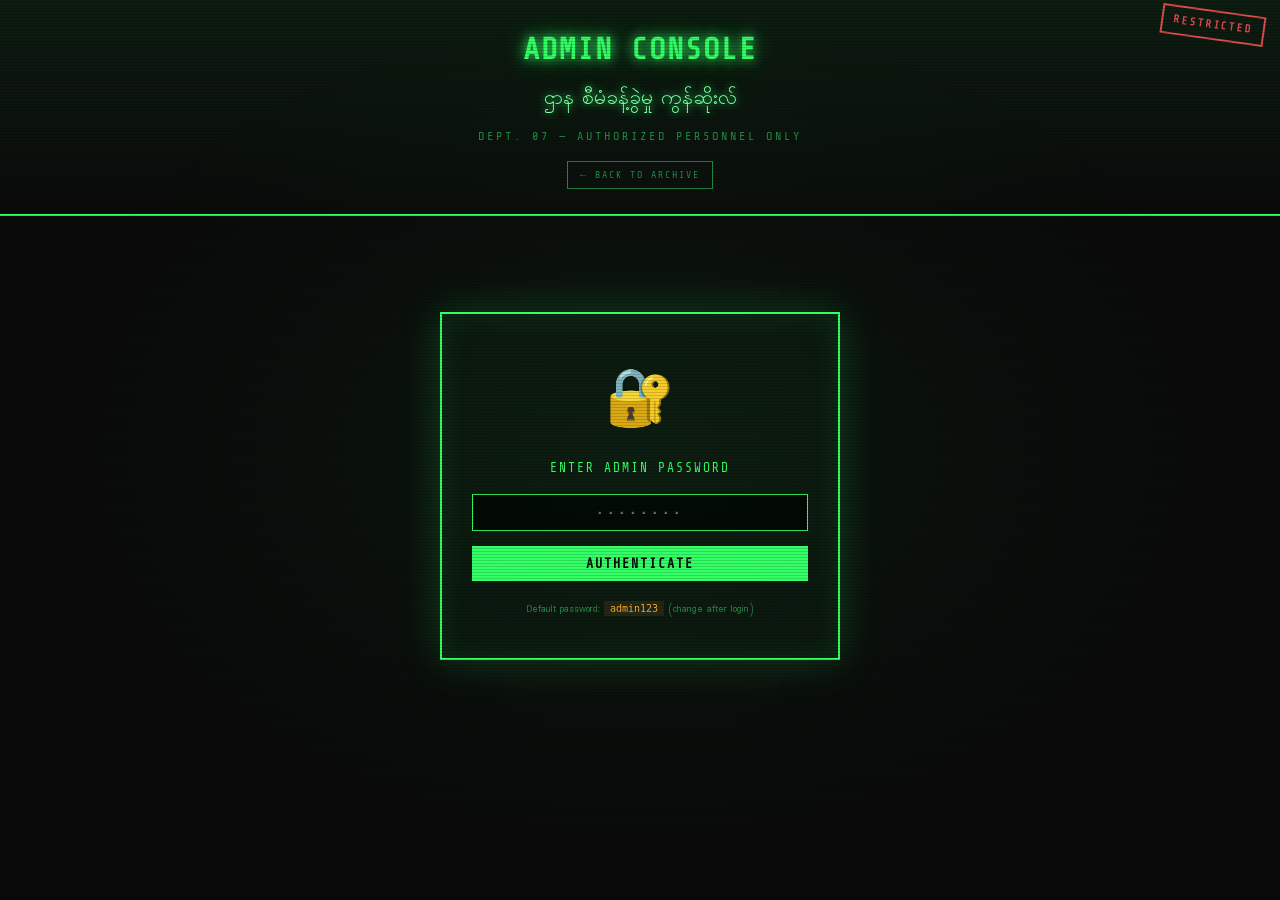
<file: admin.html>
<!DOCTYPE html>
<html lang="my">
<head>
  <meta charset="UTF-8">
  <meta name="viewport" content="width=device-width, initial-scale=1.0">
  <title>Admin Panel | Bureau of Lost Timelines</title>
  <link rel="icon" type="image/svg+xml" href="assets/favicon.svg">
  <link rel="stylesheet" href="css/style.css">
  <link rel="stylesheet" href="css/admin.css">
  <link href="https://fonts.googleapis.com/css2?family=Share+Tech+Mono&family=Padauk:wght@400;700&display=swap" rel="stylesheet">
</head>
<body class="admin-body">

  <header class="site-header">
    <div class="classified-stamp">RESTRICTED</div>
    <h1>ADMIN CONSOLE</h1>
    <div class="my-title">ဌာန စီမံခန့်ခွဲမှု ကွန်ဆိုးလ်</div>
    <div class="subtitle">DEPT. 07 — AUTHORIZED PERSONNEL ONLY</div>
    <div class="header-actions">
      <a href="index.html" class="admin-link">← BACK TO ARCHIVE</a>
    </div>
  </header>

  <div class="admin-login" id="adminLogin">
    <div class="login-box">
      <div class="lock-icon">🔐</div>
      <div class="vault-label">ENTER ADMIN PASSWORD</div>
      <input type="password" id="adminPassInput" placeholder="••••••••" autocomplete="off">
      <button id="adminLoginBtn">AUTHENTICATE</button>
      <div class="hint">Default password: <code>admin123</code> (change after login)</div>
    </div>
  </div>

  <div class="admin-dashboard" id="adminDashboard" style="display:none;">
    <div class="admin-tabs">
      <button class="admin-tab active" data-tab="files">📁 Files</button>
      <button class="admin-tab" data-tab="news">📰 News</button>
      <button class="admin-tab" data-tab="photos">📸 Photos</button>
      <button class="admin-tab" data-tab="stories">📖 Stories</button>
      <button class="admin-tab" data-tab="settings">⚙ Settings</button>
    </div>

    <div class="admin-content">

      <div class="admin-panel active" id="tab-files">
        <h2>📁 Manage Files</h2>
        <div class="admin-form">
          <h3>Add New File</h3>
          <input type="text" id="f-id" placeholder="ID (e.g. 0xAA-0001)">
          <input type="text" id="f-title" placeholder="Title (English)">
          <input type="text" id="f-my" placeholder="မြန်မာ ခေါင်းစဉ်">
          <input type="text" id="f-meta" placeholder="Status (e.g. STATUS: ACTIVE)">
          <select id="f-cls">
            <option value="status-active">Active</option>
            <option value="status-redacted">Redacted</option>
            <option value="status-lost">Lost</option>
            <option value="status-erased">Erased</option>
            <option value="status-sealed">Sealed</option>
          </select>
          <textarea id="f-body" placeholder="Body (English)" rows="3"></textarea>
          <textarea id="f-bodymy" placeholder="ကိုယ်ထည် (မြန်မာ)" rows="3"></textarea>
          <button class="admin-btn" id="addFileBtn">+ ADD FILE</button>
        </div>
        <div class="admin-list" id="fileAdminList"></div>
      </div>

      <div class="admin-panel" id="tab-news">
        <h2>📰 Manage News</h2>
        <div class="admin-form">
          <h3>Add News Article</h3>
          <input type="text" id="n-title" placeholder="Title (English)">
          <input type="text" id="n-my" placeholder="မြန်မာ ခေါင်းစဉ်">
          <input type="text" id="n-date" placeholder="Archive Date (e.g. 2024-01-01)">
          <textarea id="n-body" placeholder="Body" rows="3"></textarea>
          <button class="admin-btn" id="addNewsBtn">+ ADD NEWS</button>
        </div>
        <div class="admin-list" id="newsAdminList"></div>
      </div>

      <div class="admin-panel" id="tab-photos">
        <h2>📸 Manage Photos</h2>
        <div class="admin-form">
          <h3>Add Photo</h3>
          <input type="text" id="p-url" placeholder="Image URL or data:image/... base64">
          <input type="text" id="p-cap" placeholder="Caption (English)">
          <input type="text" id="p-my" placeholder="မြန်မာ ဖော်ပြချက်">
          <div class="photo-preview" id="photoPreview"></div>
          <input type="file" id="p-file" accept="image/*" class="file-input">
          <label for="p-file" class="file-label">📁 Or upload from device (base64 embedded)</label>
          <button class="admin-btn" id="addPhotoBtn">+ ADD PHOTO</button>
        </div>
        <div class="admin-list" id="photoAdminList"></div>
      </div>

      <div class="admin-panel" id="tab-stories">
        <h2>📖 Manage Storylines</h2>
        <div class="admin-form">
          <h3>Add Storyline</h3>
          <input type="text" id="s-id" placeholder="ID (e.g. arc-custom-1)">
          <select id="s-cat">
            <option value="timeline">Timeline Erasures</option>
            <option value="places">Lost Places</option>
            <option value="observers">Observers</option>
            <option value="memory">Memory</option>
            <option value="deep">Deep Archive</option>
          </select>
          <input type="text" id="s-tag" placeholder="Tag (e.g. ARC 12 · CUSTOM)">
          <input type="text" id="s-title" placeholder="Title (English)">
          <input type="text" id="s-my" placeholder="မြန်မာ ခေါင်းစဉ်">
          <input type="text" id="s-date" placeholder="Date (e.g. 2024)">
          <textarea id="s-excerpt" placeholder="Excerpt (short)" rows="2"></textarea>
          <textarea id="s-narrative" placeholder="Full narrative (HTML allowed)" rows="4"></textarea>
          <input type="text" id="s-chars" placeholder="Characters (comma-separated)">
          <button class="admin-btn" id="addStoryBtn">+ ADD STORYLINE</button>
        </div>
        <div class="admin-list" id="storyAdminList"></div>
      </div>

      <div class="admin-panel" id="tab-settings">
        <h2>⚙ Settings</h2>
        <div class="admin-form">
          <h3>Change Vault Code</h3>
          <input type="text" id="set-vault" placeholder="New vault code">
          <button class="admin-btn" id="saveVaultBtn">SAVE VAULT CODE</button>

          <h3 style="margin-top:25px;">Change Admin Password</h3>
          <input type="password" id="set-admin" placeholder="New admin password">
          <button class="admin-btn" id="saveAdminBtn">SAVE ADMIN PASSWORD</button>

          <h3 style="margin-top:25px; color:#ff5555;">⚠ Danger Zone</h3>
          <button class="admin-btn danger" id="resetAllBtn">🗑 RESET ALL CUSTOM DATA</button>
          <p class="danger-note">This will remove all files, news, photos, stories, vault code, and admin password you have added. Base content will remain.</p>
        </div>
      </div>

    </div>
  </div>

  <script src="js/storage.js"></script>
  <script src="js/auth.js"></script>
  <script src="js/data.js"></script>
  <script src="js/storylines.js"></script>
  <script src="js/admin.js"></script>
</body>
</html>
</file>
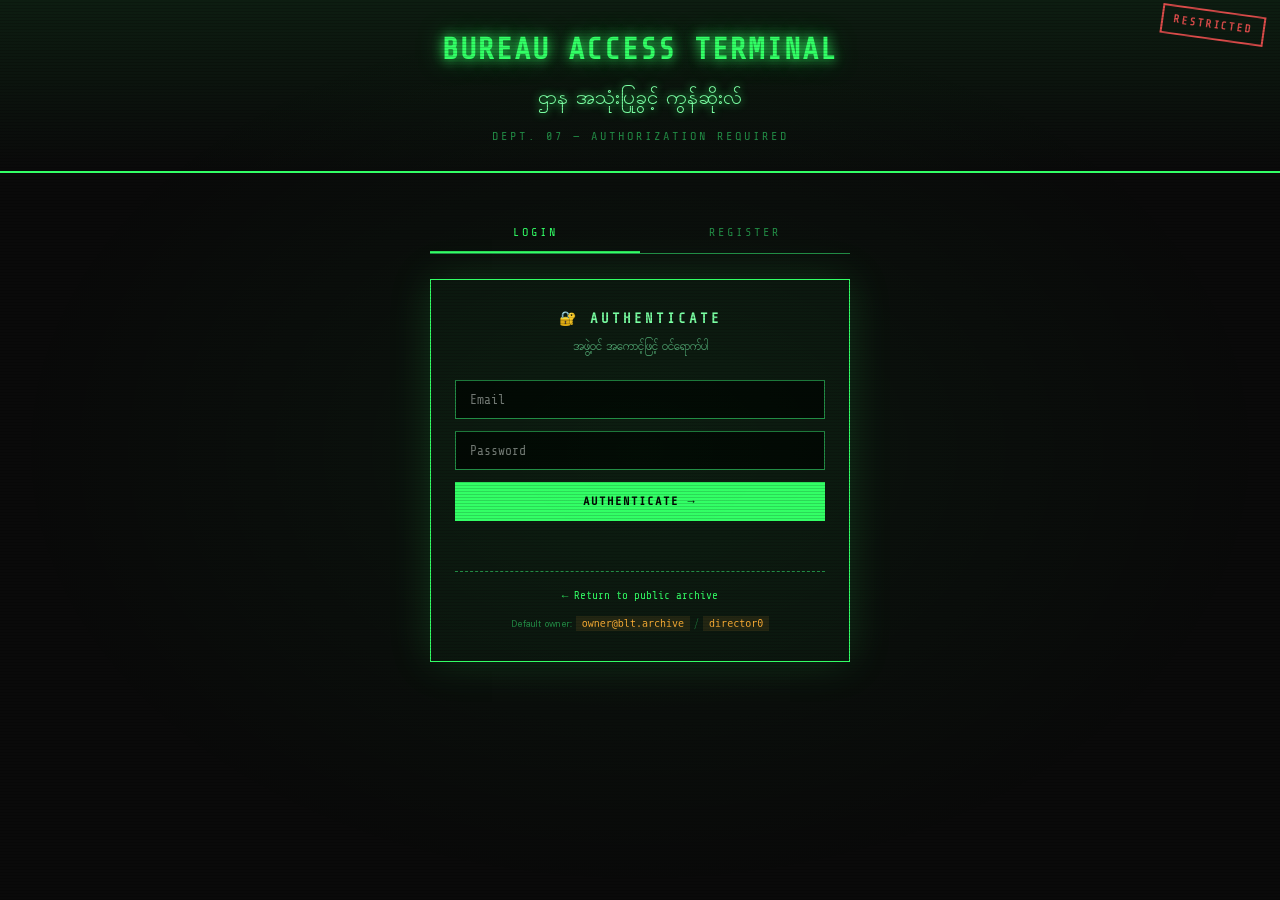
<file: auth.html>
<!DOCTYPE html>
<html lang="my">
<head>
  <meta charset="UTF-8">
  <meta name="viewport" content="width=device-width, initial-scale=1.0">
  <title>Authentication | Bureau of Lost Timelines</title>
  <link rel="icon" type="image/svg+xml" href="assets/favicon.svg">
  <link rel="stylesheet" href="css/style.css">
  <link rel="stylesheet" href="css/auth.css">
  <link href="https://fonts.googleapis.com/css2?family=Share+Tech+Mono&family=Padauk:wght@400;700&display=swap" rel="stylesheet">
</head>
<body class="auth-body">

  <header class="site-header">
    <div class="classified-stamp">RESTRICTED</div>
    <h1>BUREAU ACCESS TERMINAL</h1>
    <div class="my-title">ဌာန အသုံးပြုခွင့် ကွန်ဆိုးလ်</div>
    <div class="subtitle">DEPT. 07 — AUTHORIZATION REQUIRED</div>
  </header>

  <main class="auth-container">
    <div class="auth-tabs">
      <button class="auth-tab active" data-form="login">LOGIN</button>
      <button class="auth-tab" data-form="register">REGISTER</button>
    </div>

    <form class="auth-form active" id="loginForm">
      <h2>🔐 AUTHENTICATE</h2>
      <p class="auth-hint">အဖွဲ့ဝင် အကောင့်ဖြင့် ဝင်ရောက်ပါ</p>

      <input type="email" id="loginEmail" placeholder="Email" required autocomplete="email">
      <input type="password" id="loginPassword" placeholder="Password" required autocomplete="current-password">

      <button type="submit" class="auth-btn">AUTHENTICATE →</button>
      <div class="auth-error" id="loginError"></div>

      <div class="auth-footer">
        <a href="index.html">← Return to public archive</a>
        <div class="owner-hint">
          Default owner: <code>owner@blt.archive</code> / <code>director0</code>
        </div>
      </div>
    </form>

    <form class="auth-form" id="registerForm">
      <h2>📝 ENLIST</h2>
      <p class="auth-hint">ဌာန အဖွဲ့ဝင်အဖြစ် စာရင်းသွင်းပါ</p>

      <input type="text" id="regName" placeholder="Codename / Display Name" required>
      <input type="email" id="regEmail" placeholder="Email" required autocomplete="email">
      <input type="password" id="regPassword" placeholder="Password (min 6 chars)" required minlength="6" autocomplete="new-password">
      <input type="password" id="regPassword2" placeholder="Confirm Password" required minlength="6" autocomplete="new-password">

      <div class="password-strength" id="pwdStrength">
        <div class="strength-bar"><div class="strength-fill"></div></div>
        <div class="strength-text">Password strength</div>
      </div>

      <label class="checkbox-row">
        <input type="checkbox" id="regAgree" required>
        <span>I accept the <a href="#" onclick="alert('Bureau Protocol: All submitted content becomes property of the Bureau. Membership is monitored.');return false;">Bureau Protocol</a> — membership is monitored</span>
      </label>

      <button type="submit" class="auth-btn">ENLIST NOW →</button>
      <div class="auth-error" id="registerError"></div>

      <div class="auth-footer">
        <a href="index.html">← Return to public archive</a>
      </div>
    </form>

    <div class="auth-success" id="authSuccess" style="display:none;">
      <div class="success-icon">✓</div>
      <h2>ACCESS GRANTED</h2>
      <p>Welcome, <span id="welcomeName">Agent</span>.</p>
      <p class="my">ဌာနမှ ကြိုဆိုပါသည်။ သင့် dashboard သို့ ပို့ဆောင်နေသည်...</p>
      <a href="dashboard.html" class="auth-btn">CONTINUE →</a>
    </div>
  </main>

  <script src="js/auth.js"></script>
  <script>
    (function () {
      const A = window.BLT_AUTH;
      if (A.getCurrentUser()) {
        window.location.href = 'dashboard.html';
        return;
      }

      document.querySelectorAll('.auth-tab').forEach(tab => {
        tab.addEventListener('click', () => {
          document.querySelectorAll('.auth-tab').forEach(t => t.classList.remove('active'));
          document.querySelectorAll('.auth-form').forEach(f => f.classList.remove('active'));
          tab.classList.add('active');
          document.getElementById(tab.dataset.form + 'Form').classList.add('active');
        });
      });

      const pwdInput = document.getElementById('regPassword');
      const strengthFill = document.querySelector('.strength-fill');
      const strengthText = document.querySelector('.strength-text');
      pwdInput.addEventListener('input', () => {
        const v = pwdInput.value;
        let score = 0;
        if (v.length >= 6) score++;
        if (v.length >= 10) score++;
        if (/[A-Z]/.test(v)) score++;
        if (/[0-9]/.test(v)) score++;
        if (/[^A-Za-z0-9]/.test(v)) score++;
        const pct = (score / 5) * 100;
        strengthFill.style.width = pct + '%';
        const colors = ['#ff5555', '#ff5555', '#ffaa33', '#7dffa5', '#33ff66', '#33ff66'];
        strengthFill.style.background = colors[score];
        const labels = ['Very weak', 'Weak', 'Fair', 'Good', 'Strong', 'Very strong'];
        strengthText.textContent = labels[score] + ' (' + score + '/5)';
      });

      document.getElementById('loginForm').addEventListener('submit', e => {
        e.preventDefault();
        const err = document.getElementById('loginError');
        err.textContent = '';
        const res = A.login(
          document.getElementById('loginEmail').value,
          document.getElementById('loginPassword').value
        );
        if (!res.ok) { err.textContent = '⚠ ' + res.error; return; }
        showSuccess(res.user);
      });

      document.getElementById('registerForm').addEventListener('submit', e => {
        e.preventDefault();
        const err = document.getElementById('registerError');
        err.textContent = '';
        const p1 = document.getElementById('regPassword').value;
        const p2 = document.getElementById('regPassword2').value;
        if (p1 !== p2) { err.textContent = '⚠ Passwords do not match'; return; }
        const reg = A.register(
          document.getElementById('regEmail').value,
          p1,
          document.getElementById('regName').value
        );
        if (!reg.ok) { err.textContent = '⚠ ' + reg.error; return; }
        const res = A.login(document.getElementById('regEmail').value, p1);
        if (!res.ok) { err.textContent = '⚠ ' + res.error; return; }
        showSuccess(res.user);
      });

      function showSuccess(user) {
        document.querySelectorAll('.auth-form').forEach(f => f.style.display = 'none');
        document.querySelectorAll('.auth-tabs').forEach(t => t.style.display = 'none');
        document.getElementById('authSuccess').style.display = 'block';
        document.getElementById('welcomeName').textContent = user.displayName;

        const pending = A.get('blt:auth:pending_verifies', {});
        const entry = pending[user.email];
        if (entry && !user.emailVerified) {
          const box = document.createElement('div');
          box.className = 'mock-code-box';
          box.style.marginTop = '20px';
          box.innerHTML = `
            <div class="mock-code-label">📨 MOCK EMAIL — Verification code:</div>
            <div class="mock-code-value">${entry.code}</div>
            <div class="mock-code-note">You'll be redirected to verify</div>
          `;
          document.getElementById('authSuccess').appendChild(box);
        }

        const redirect = user.emailVerified ? 'dashboard.html' : 'verify.html';
        setTimeout(() => { window.location.href = redirect; }, 2500);
      }
    })();
  </script>
</body>
</html>
</file>
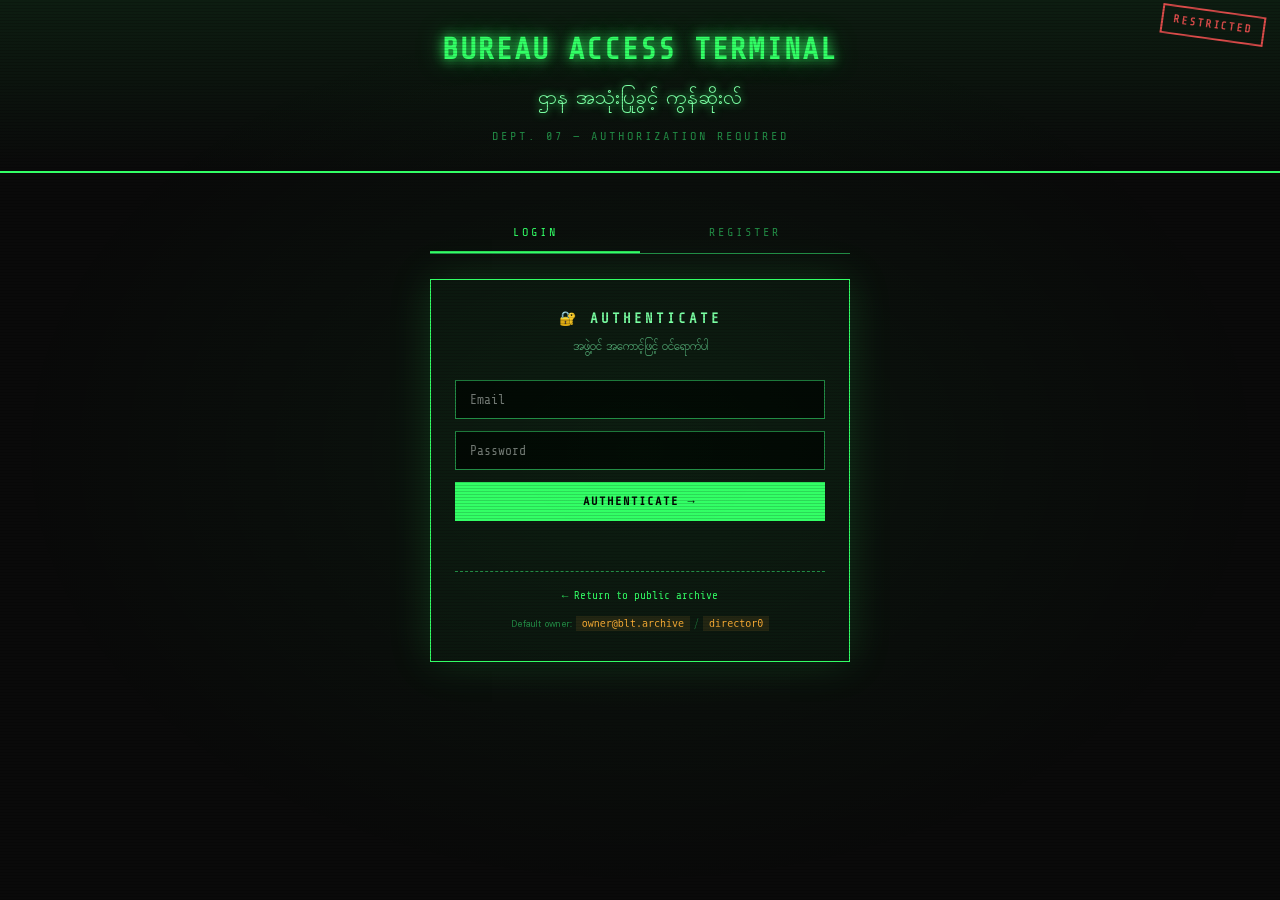
<file: backup.html>
<!DOCTYPE html>
<html lang="my">
<head>
  <meta charset="UTF-8">
  <meta name="viewport" content="width=device-width, initial-scale=1.0">
  <title>Backup | Bureau of Lost Timelines</title>
  <link rel="icon" type="image/svg+xml" href="assets/favicon.svg">
  <link rel="stylesheet" href="css/style.css">
  <link rel="stylesheet" href="css/backup.css">
  <link href="https://fonts.googleapis.com/css2?family=Share+Tech+Mono&family=Padauk:wght@400;700&display=swap" rel="stylesheet">
</head>
<body>
  <header class="site-header">
    <div class="classified-stamp">RESTRICTED</div>
    <h1>DATA BACKUP & EXPORT</h1>
    <div class="my-title">ဒေတာ မိတ္တူ & ထုတ်ယူမှု</div>
    <div class="subtitle">DEPT. 07 — SYSTEM ARCHIVE</div>
    <div class="header-actions">
      <a href="dashboard.html" class="admin-link">← DASHBOARD</a>
    </div>
  </header>

  <main class="backup-main">
    <div id="backupGate" class="backup-gate">
      <div class="backup-gate-inner">
        <div style="font-size:48px;">🔒</div>
        <h2>ACCESS RESTRICTED</h2>
        <p class="my">Chairman သို့မဟုတ် Owner သာ ဝင်ရောက်နိုင်သည်</p>
      </div>
    </div>

    <div id="backupContent" style="display:none;">
      <section class="backup-section">
        <h2>📤 EXPORT</h2>
        <p class="section-desc">Export all data as a JSON backup file.</p>
        <p class="section-desc-my">ဒေတာအားလုံးကို JSON ဖိုင်အဖြစ် သိမ်းဆည်းပါ။</p>
        <div class="backup-stats" id="backupStats"></div>
        <div class="backup-buttons">
          <button class="backup-btn" id="exportFull">📦 EXPORT FULL BACKUP</button>
          <button class="backup-btn" id="exportUsers">👥 EXPORT USERS ONLY</button>
          <button class="backup-btn" id="exportContent">📚 EXPORT CONTENT ONLY</button>
        </div>
      </section>

      <section class="backup-section">
        <h2>📥 IMPORT</h2>
        <p class="section-desc">Restore data from a previously exported backup.</p>
        <p class="section-desc-my">ယခင် သိမ်းထားသော backup မှ ပြန်လည်သွင်းပါ။</p>
        <input type="file" id="importFile" accept=".json" class="backup-file">
        <label for="importFile" class="backup-file-label">📁 Select Backup File</label>
        <div class="backup-import-preview" id="importPreview"></div>
        <button class="backup-btn danger" id="importConfirm" disabled>⚠ RESTORE (OVERWRITES DATA)</button>
      </section>

      <section class="backup-section">
        <h2>⚠ DANGER ZONE</h2>
        <p class="section-desc">Irreversible actions. Use with extreme caution.</p>
        <div class="backup-buttons">
          <button class="backup-btn danger" id="resetAll">🗑 RESET ALL DATA</button>
        </div>
      </section>
    </div>
  </main>

  <script src="js/auth.js"></script>
  <script src="js/backup.js"></script>
</body>
</html>
</file>
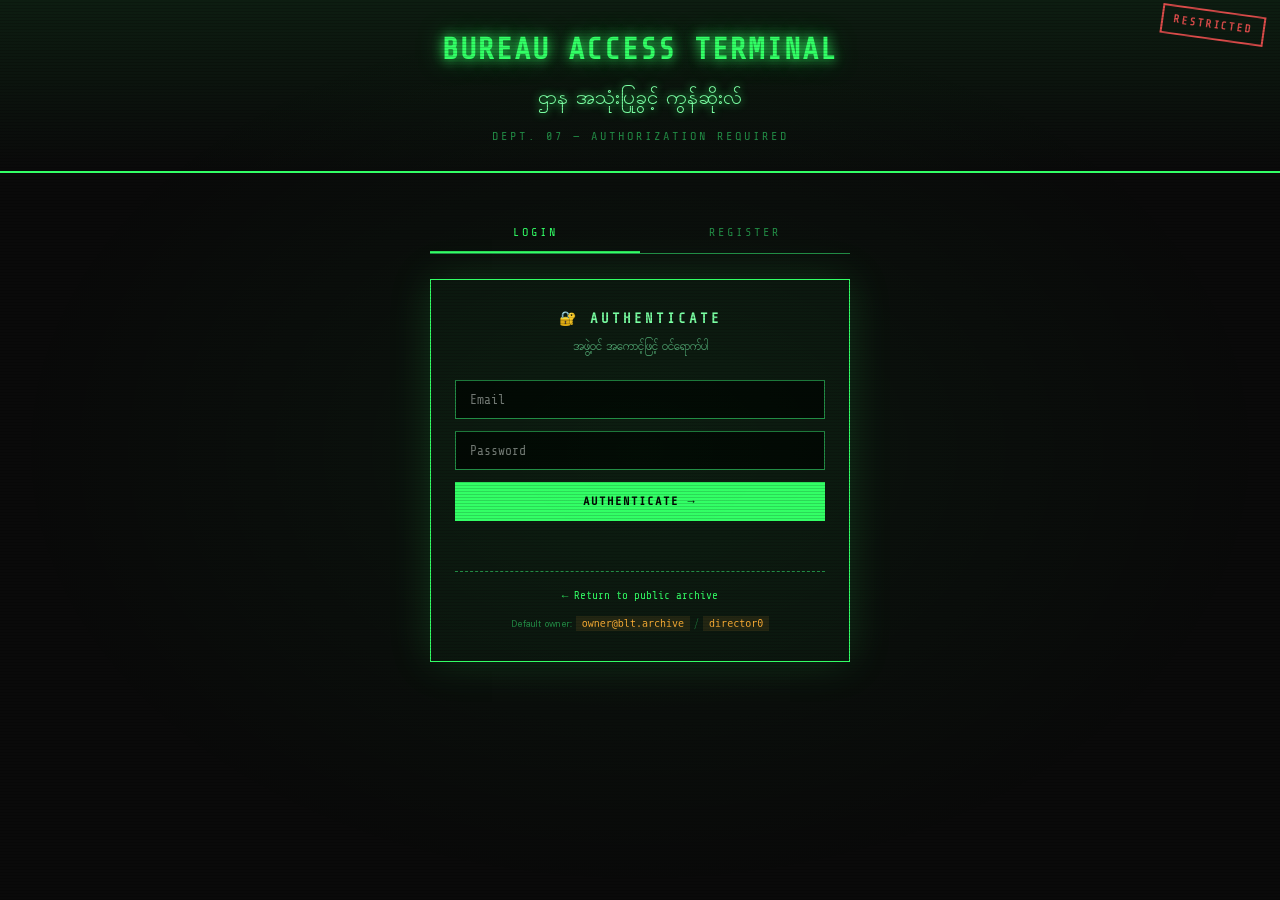
<file: badges.html>
<!DOCTYPE html>
<html lang="my">
<head>
  <meta charset="UTF-8">
  <meta name="viewport" content="width=device-width, initial-scale=1.0">
  <title>Badges | Bureau of Lost Timelines</title>
  <link rel="icon" type="image/svg+xml" href="assets/favicon.svg">
  <link rel="stylesheet" href="css/style.css">
  <link rel="stylesheet" href="css/badges.css">
  <link href="https://fonts.googleapis.com/css2?family=Share+Tech+Mono&family=Padauk:wght@400;700&display=swap" rel="stylesheet">
</head>
<body>
  <header class="site-header">
    <div class="classified-stamp">PERSONAL</div>
    <h1>BADGE COLLECTION</h1>
    <div class="my-title">ဘက်ဂ် စုစည်းမှု</div>
    <div class="subtitle">DEPT. 07 — ACHIEVEMENTS</div>
    <div class="header-actions">
      <a href="dashboard.html" class="admin-link">← DASHBOARD</a>
    </div>
  </header>

  <main style="max-width:1000px;margin:0 auto;padding:30px 20px 60px;">
    <div class="badges-progress">
      <h3>COLLECTION PROGRESS</h3>
      <div class="bpb"><div class="bpf" id="badgeProgress"></div></div>
      <div class="bp-text" id="badgeCount">0 / 0</div>
    </div>
    <div id="badgesGrid" class="badges-grid"></div>
  </main>

  <script src="js/auth.js"></script>
  <script src="js/badges.js"></script>
  <script src="js/badges-page.js"></script>
</body>
</html>
</file>
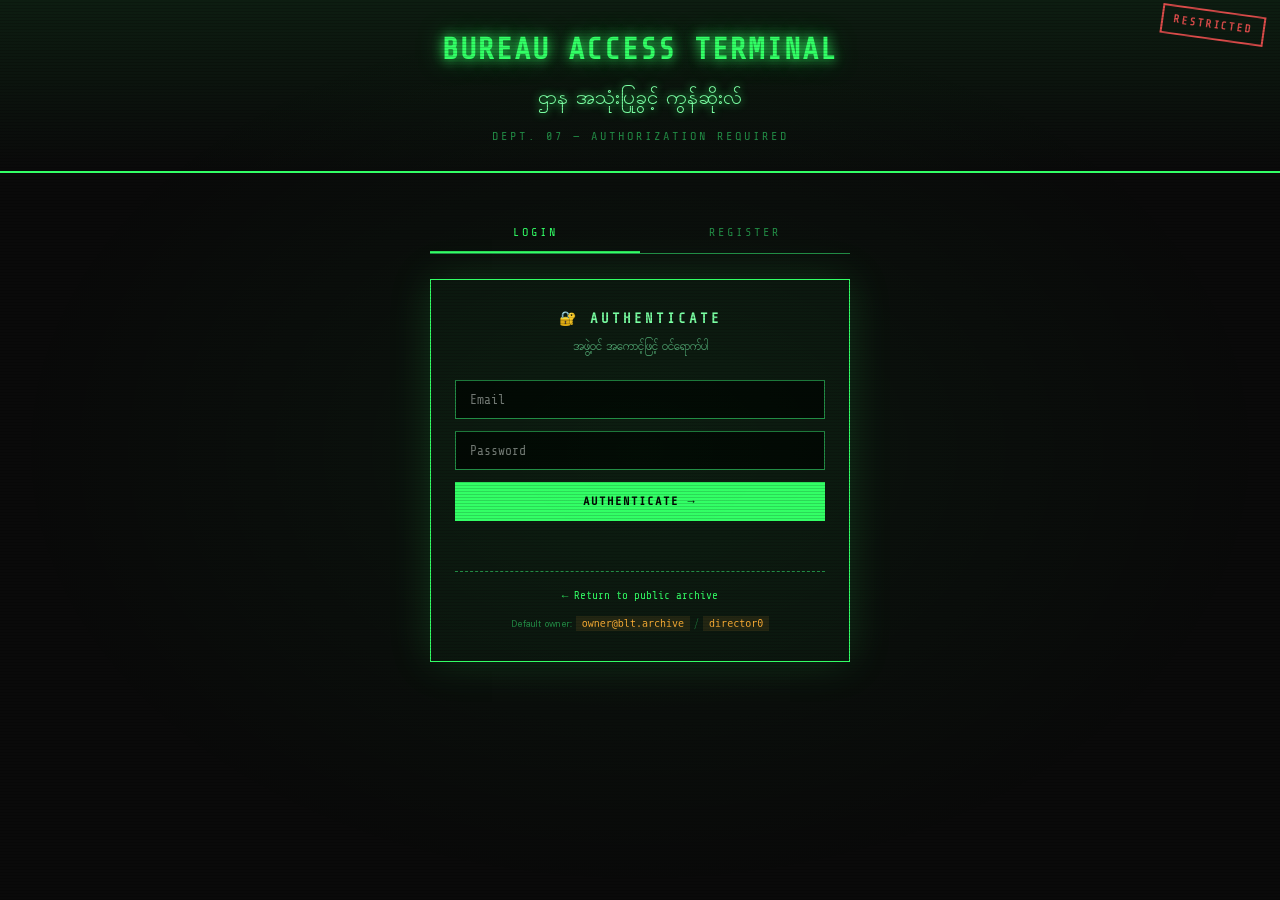
<file: dashboard.html>
<!DOCTYPE html>
<html lang="my">
<head>
  <meta charset="UTF-8">
  <meta name="viewport" content="width=device-width, initial-scale=1.0">
  <title>Dashboard | Bureau of Lost Timelines</title>
  <link rel="icon" type="image/svg+xml" href="assets/favicon.svg">
  <link rel="stylesheet" href="css/style.css">
  <link rel="stylesheet" href="css/dashboard.css">
  <link rel="stylesheet" href="css/notifications.css">
  <link rel="stylesheet" href="css/badges.css">
  <link rel="stylesheet" href="css/avatar.css">
  <link href="https://fonts.googleapis.com/css2?family=Share+Tech+Mono&family=Padauk:wght@400;700&display=swap" rel="stylesheet">
</head>
<body>

  <header class="site-header">
    <div class="classified-stamp">AUTHORIZED</div>
    <h1>MEMBER DASHBOARD</h1>
    <div class="my-title">အဖွဲ့ဝင် ဒက်ရှ်ဘုတ်</div>
    <div class="subtitle">DEPT. 07 — PERSONNEL TERMINAL</div>
    <div class="header-actions">
      <a href="index.html" class="admin-link">← ARCHIVE</a>
      <a href="missions.html" class="admin-link">🎯 MISSIONS</a>
      <a href="submit.html" class="admin-link">📤 SUBMIT</a>
      <a href="leaderboard.html" class="admin-link">📊 LEADERBOARD</a>
      <a href="badges.html" class="admin-link">🎖 BADGES</a>
      <a href="review.html" class="admin-link" id="reviewLink" style="display:none;">📋 REVIEW</a>
      <a href="backup.html" class="admin-link" id="backupLink" style="display:none;">💾 BACKUP</a>
      <button id="logoutBtn" class="admin-link">LOGOUT</button>
    </div>
  </header>

  <div class="verify-banner" id="verifyBanner" style="display:none;">
    ⚠ <strong>Email not verified</strong> — <a href="verify.html">Verify now</a> to unlock submissions.
  </div>

  <main class="dash-main">
    <section class="dash-profile">
      <div class="profile-card">
        <div class="profile-avatar-wrap">
          <div class="profile-avatar" id="avatar">?</div>
          <button class="avatar-edit-btn" id="avatarEdit">✎</button>
        </div>
        <div class="profile-info">
          <h2 id="profileName">Loading...</h2>
          <div class="profile-email" id="profileEmail"></div>
          <div class="profile-role">
            <span class="role-badge" id="roleBadge">—</span>
            <span class="role-my" id="roleMy"></span>
          </div>
          <div class="profile-xp">
            <div class="xp-bar"><div class="xp-fill" id="xpFill"></div></div>
            <div class="xp-text" id="xpText">— XP</div>
          </div>
        </div>
      </div>
      <div class="profile-stats">
        <div class="stat"><div class="stat-value" id="statSubmissions">0</div><div class="stat-label">SUBMISSIONS</div></div>
        <div class="stat"><div class="stat-value" id="statApproved">0</div><div class="stat-label">APPROVED</div></div>
        <div class="stat"><div class="stat-value" id="statMissions">0</div><div class="stat-label">MISSIONS</div></div>
        <div class="stat"><div class="stat-value" id="statBadges">0</div><div class="stat-label">BADGES</div></div>
      </div>
    </section>

    <section class="dash-section">
      <h3>🏅 BADGE PROGRESS<span class="my">ဘက်ဂ် တိုးတက်မှု</span></h3>
      <div class="badges-progress" style="margin-bottom:12px;">
        <div class="bpb"><div class="bpf" id="dashBadgeFill"></div></div>
        <div class="bp-text" id="dashBadgeText">0 / 0</div>
      </div>
      <a href="badges.html" class="dash-link">View all badges →</a>
    </section>

    <section class="dash-section">
      <h3>🎯 ASSIGNED MISSIONS<span class="my">တာဝန်များ</span></h3>
      <div id="dashMissions" class="dash-missions"></div>
      <a href="missions.html" class="dash-link">View all missions →</a>
    </section>

    <section class="dash-section">
      <h3>📤 MY SUBMISSIONS<span class="my">ကျွန်ုပ်၏ တင်သွင်းချက်များ</span></h3>
      <div id="dashSubmissions" class="dash-submissions"></div>
      <a href="submit.html" class="dash-link">Submit new item →</a>
    </section>

    <section class="dash-section">
      <h3>📊 ACTIVITY LOG<span class="my">လုပ်ဆောင်ချက် မှတ်တမ်း</span></h3>
      <div id="dashActivity" class="dash-activity"></div>
    </section>
  </main>

  <script src="js/storage.js"></script>
  <script src="js/auth.js"></script>
  <script src="js/missions.js"></script>
  <script src="js/submissions.js"></script>
  <script src="js/badges.js"></script>
  <script src="js/notifications.js"></script>
  <script src="js/avatar.js"></script>
  <script src="js/dashboard-v2.js"></script>
</body>
</html>
</file>
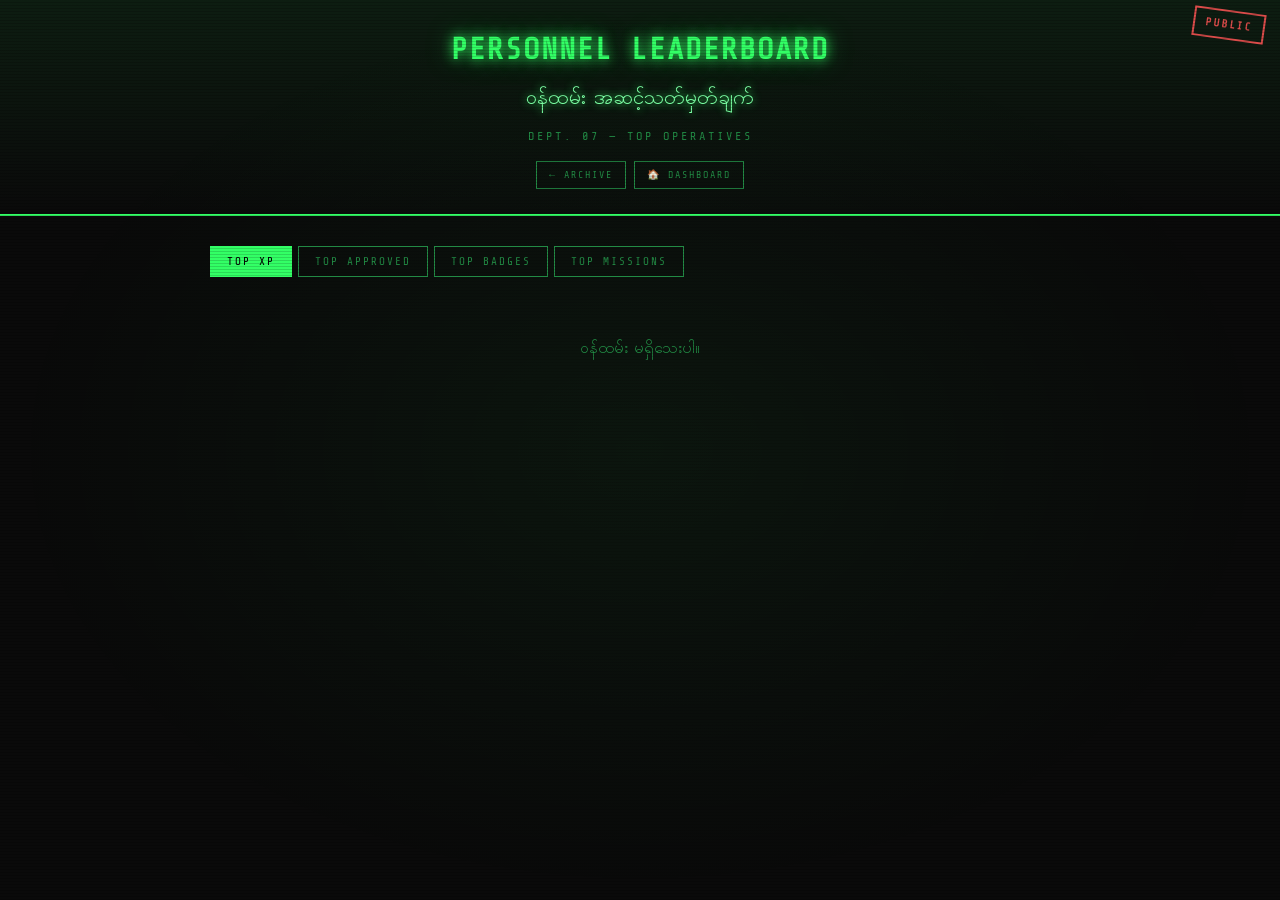
<file: leaderboard.html>
<!DOCTYPE html>
<html lang="my">
<head>
  <meta charset="UTF-8">
  <meta name="viewport" content="width=device-width, initial-scale=1.0">
  <title>Leaderboard | Bureau of Lost Timelines</title>
  <link rel="icon" type="image/svg+xml" href="assets/favicon.svg">
  <link rel="stylesheet" href="css/style.css">
  <link rel="stylesheet" href="css/leaderboard.css">
  <link href="https://fonts.googleapis.com/css2?family=Share+Tech+Mono&family=Padauk:wght@400;700&display=swap" rel="stylesheet">
</head>
<body>
  <header class="site-header">
    <div class="classified-stamp">PUBLIC</div>
    <h1>PERSONNEL LEADERBOARD</h1>
    <div class="my-title">ဝန်ထမ်း အဆင့်သတ်မှတ်ချက်</div>
    <div class="subtitle">DEPT. 07 — TOP OPERATIVES</div>
    <div class="header-actions">
      <a href="index.html" class="admin-link">← ARCHIVE</a>
      <a href="dashboard.html" class="admin-link">🏠 DASHBOARD</a>
    </div>
  </header>

  <main class="lb-main">
    <div class="lb-tabs">
      <button class="lb-tab active" data-sort="xp">TOP XP</button>
      <button class="lb-tab" data-sort="approved">TOP APPROVED</button>
      <button class="lb-tab" data-sort="badges">TOP BADGES</button>
      <button class="lb-tab" data-sort="missions">TOP MISSIONS</button>
    </div>
    <div id="lbList" class="lb-list"></div>
  </main>

  <script src="js/auth.js"></script>
  <script src="js/badges.js"></script>
  <script src="js/leaderboard.js"></script>
</body>
</html>
</file>
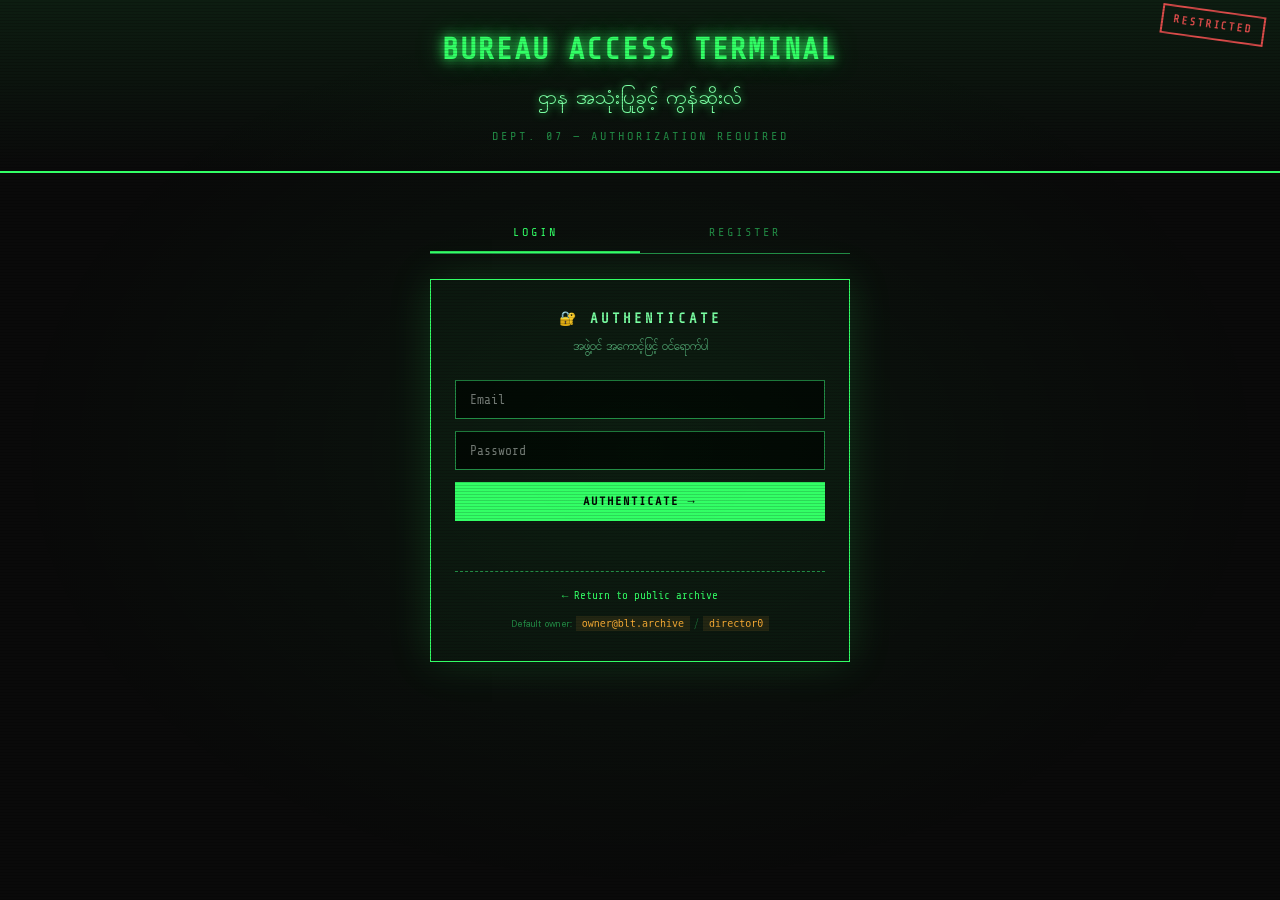
<file: manage-roles.html>
<!DOCTYPE html>
<html lang="my">
<head>
  <meta charset="UTF-8">
  <meta name="viewport" content="width=device-width, initial-scale=1.0">
  <title>Manage Roles | Bureau of Lost Timelines</title>
  <link rel="icon" type="image/svg+xml" href="assets/favicon.svg">
  <link rel="stylesheet" href="css/style.css">
  <link rel="stylesheet" href="css/review.css">
  <link href="https://fonts.googleapis.com/css2?family=Share+Tech+Mono&family=Padauk:wght@400;700&display=swap" rel="stylesheet">
</head>
<body>
  <header class="site-header">
    <div class="classified-stamp">RESTRICTED</div>
    <h1>ROLE MANAGEMENT</h1>
    <div class="my-title">ရာထူး စီမံခန့်ခွဲမှု</div>
    <div class="subtitle">DEPT. 07 — COUNCIL AUTHORITY</div>
    <div class="header-actions">
      <a href="review.html" class="admin-link">← REVIEW</a>
    </div>
  </header>

  <main class="review-main">
    <div class="role-info">
      <h3>Editor Slots: <span id="editorSlots">0/3</span></h3>
      <p class="my">Editor ရာထူး အများဆုံး ၃ ဦး။ Chairman ၁ ဦး။</p>
    </div>
    <div id="roleUserList" class="review-list"></div>
  </main>

  <script src="js/auth.js"></script>
  <script src="js/manage-roles.js"></script>
</body>
</html>
</file>
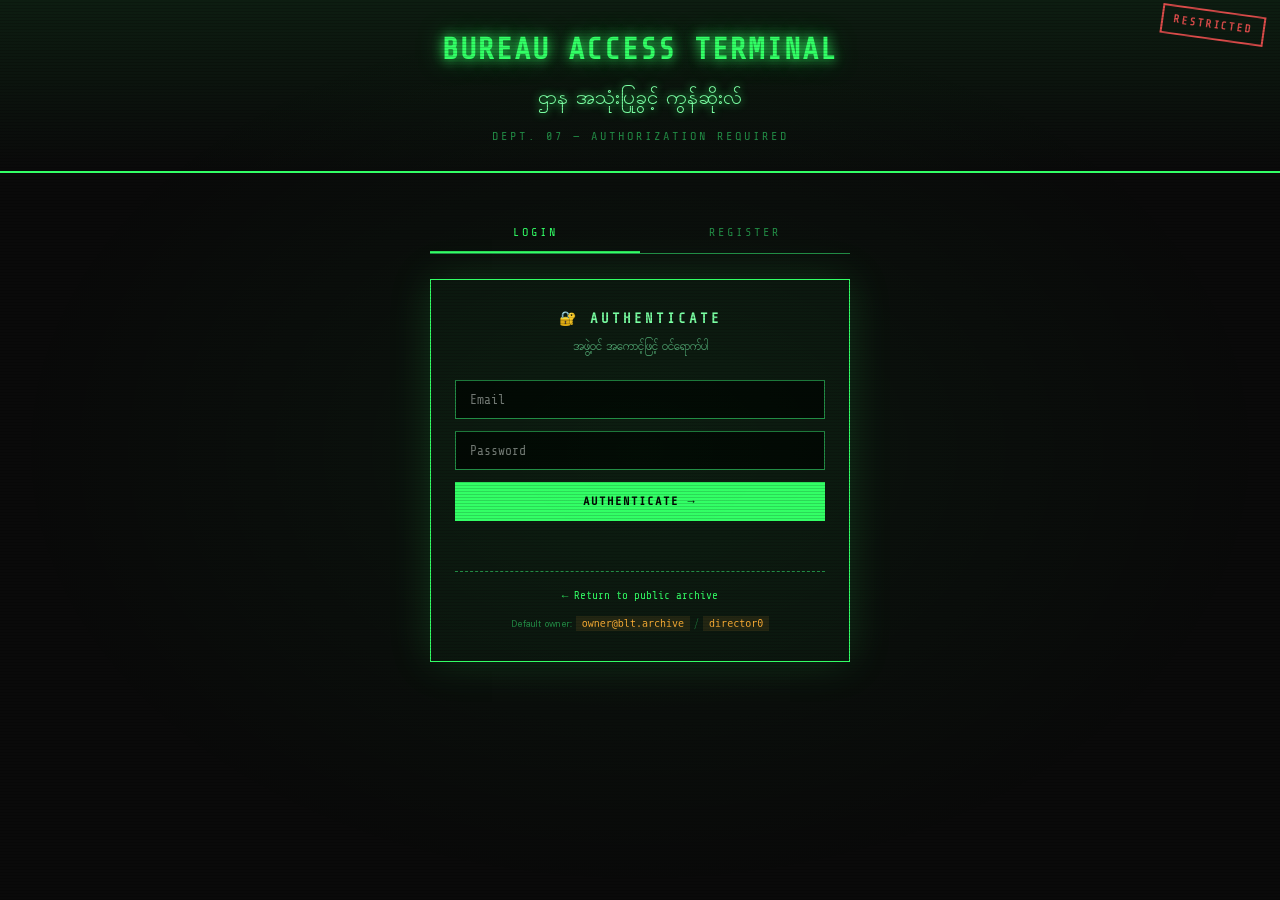
<file: missions.html>
<!DOCTYPE html>
<html lang="my">
<head>
  <meta charset="UTF-8">
  <meta name="viewport" content="width=device-width, initial-scale=1.0">
  <title>Missions | Bureau of Lost Timelines</title>
  <link rel="icon" type="image/svg+xml" href="assets/favicon.svg">
  <link rel="stylesheet" href="css/style.css">
  <link rel="stylesheet" href="css/missions.css">
  <link href="https://fonts.googleapis.com/css2?family=Share+Tech+Mono&family=Padauk:wght@400;700&display=swap" rel="stylesheet">
</head>
<body>
  <header class="site-header">
    <div class="classified-stamp">ASSIGNED</div>
    <h1>MISSION BOARD</h1>
    <div class="my-title">တာဝန် ဘုတ်</div>
    <div class="subtitle">DEPT. 07 — ACTIVE OPERATIONS</div>
    <div class="header-actions">
      <a href="dashboard.html" class="admin-link">← DASHBOARD</a>
    </div>
  </header>

  <main class="missions-main">
    <div class="missions-filter">
      <button class="mf-btn active" data-filter="available">AVAILABLE</button>
      <button class="mf-btn" data-filter="completed">COMPLETED</button>
      <button class="mf-btn" data-filter="all">ALL</button>
    </div>
    <div id="missionsList" class="missions-list"></div>
  </main>

  <script src="js/auth.js"></script>
  <script src="js/missions.js"></script>
  <script src="js/missions-page.js"></script>
</body>
</html>
</file>
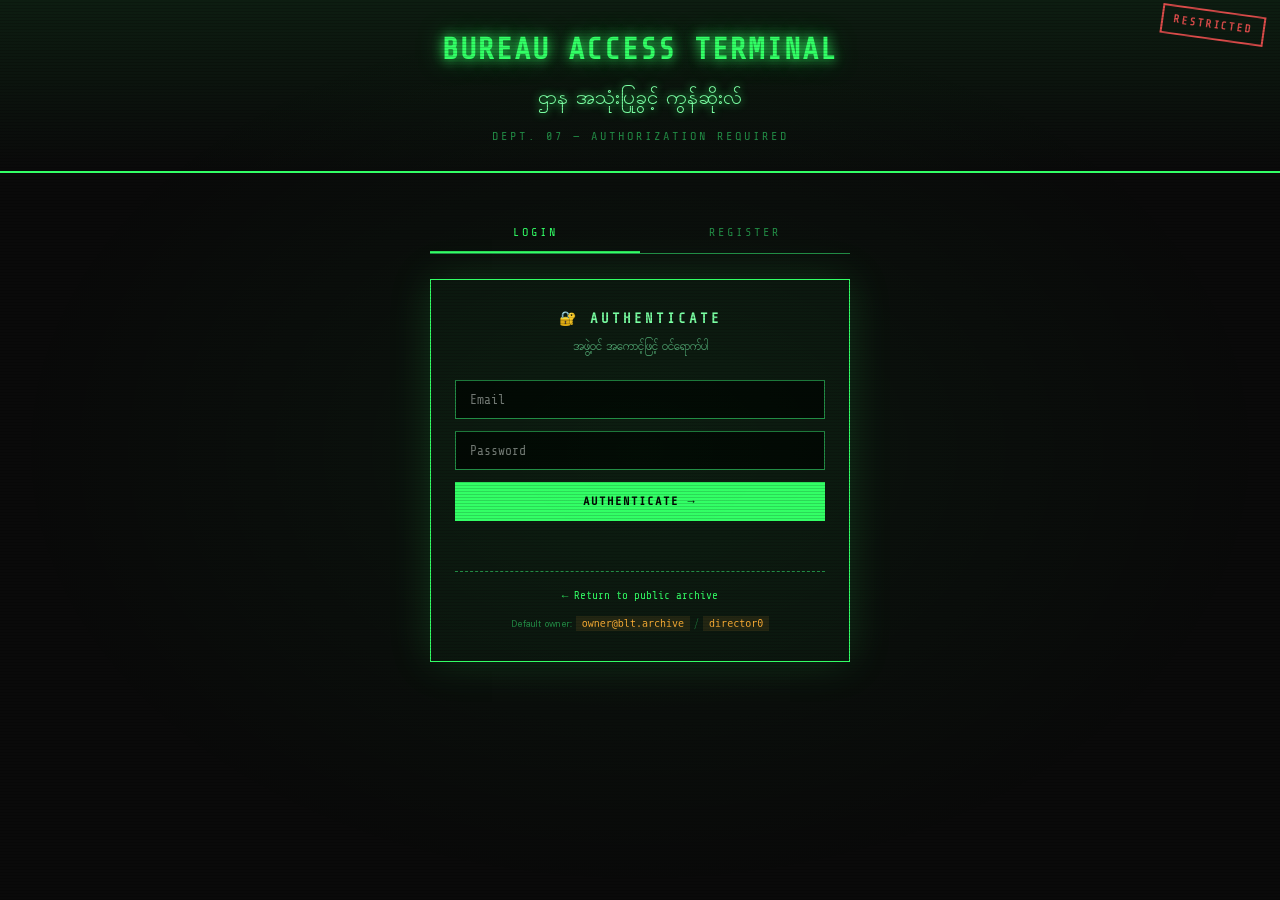
<file: review.html>
<!DOCTYPE html>
<html lang="my">
<head>
  <meta charset="UTF-8">
  <meta name="viewport" content="width=device-width, initial-scale=1.0">
  <title>Review | Bureau of Lost Timelines</title>
  <link rel="icon" type="image/svg+xml" href="assets/favicon.svg">
  <link rel="stylesheet" href="css/style.css">
  <link rel="stylesheet" href="css/review.css">
  <link href="https://fonts.googleapis.com/css2?family=Share+Tech+Mono&family=Padauk:wght@400;700&display=swap" rel="stylesheet">
</head>
<body>
  <header class="site-header">
    <div class="classified-stamp">RESTRICTED</div>
    <h1>REVIEW QUEUE</h1>
    <div class="my-title">အတည်ပြုရေး တန်းစီမှု</div>
    <div class="subtitle">DEPT. 07 — EDITORIAL COUNCIL</div>
    <div class="header-actions">
      <a href="dashboard.html" class="admin-link">← DASHBOARD</a>
      <a href="manage-roles.html" class="admin-link" id="manageRolesLink" style="display:none;">👥 ROLES</a>
    </div>
  </header>

  <main class="review-main">
    <div class="review-tabs">
      <button class="rt-btn active" data-status="pending">PENDING (<span id="countPending">0</span>)</button>
      <button class="rt-btn" data-status="approved">APPROVED</button>
      <button class="rt-btn" data-status="rejected">REJECTED</button>
    </div>
    <div id="reviewList" class="review-list"></div>
  </main>

  <script src="js/auth.js"></script>
  <script src="js/submissions.js"></script>
  <script src="js/storage.js"></script>
  <script src="js/review.js"></script>
</body>
</html>
</file>
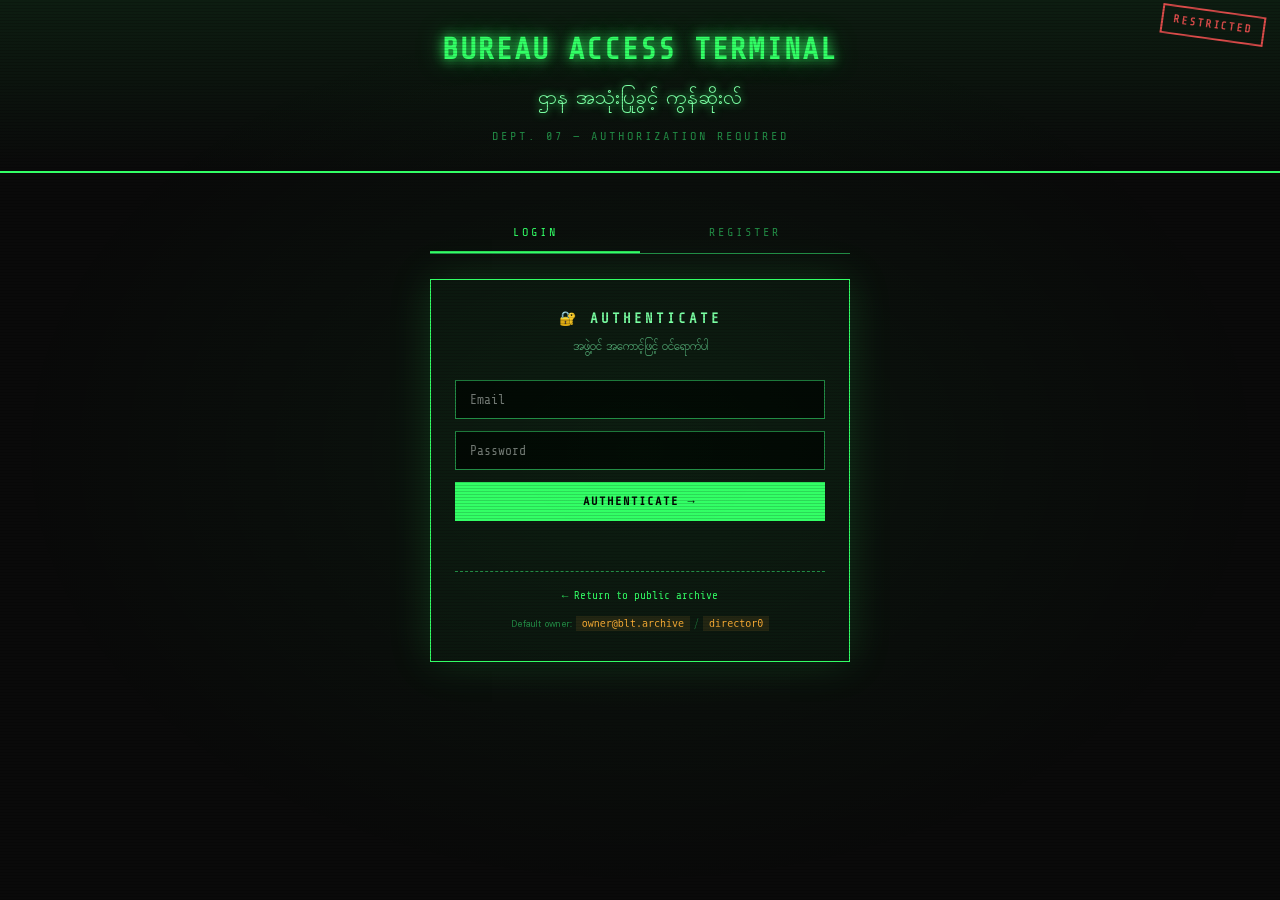
<file: submit.html>
<!DOCTYPE html>
<html lang="my">
<head>
  <meta charset="UTF-8">
  <meta name="viewport" content="width=device-width, initial-scale=1.0">
  <title>Submit | Bureau of Lost Timelines</title>
  <link rel="icon" type="image/svg+xml" href="assets/favicon.svg">
  <link rel="stylesheet" href="css/style.css">
  <link rel="stylesheet" href="css/missions.css">
  <link href="https://fonts.googleapis.com/css2?family=Share+Tech+Mono&family=Padauk:wght@400;700&display=swap" rel="stylesheet">
</head>
<body>
  <header class="site-header">
    <div class="classified-stamp">SUBMIT</div>
    <h1>ARCHIVE SUBMISSION</h1>
    <div class="my-title">မှတ်တမ်းတိုက်သို့ တင်သွင်းခြင်း</div>
    <div class="subtitle">DEPT. 07 — FIELD REPORT FORM</div>
    <div class="header-actions">
      <a href="dashboard.html" class="admin-link">← DASHBOARD</a>
    </div>
  </header>

  <main class="missions-main">
    <div class="submit-form">
      <div class="form-row">
        <label>Submission Type</label>
        <select id="subType">
          <option value="story">📖 Storyline</option>
          <option value="news">📰 News Article</option>
          <option value="photo">📸 Photograph</option>
          <option value="document">📄 Classified Document</option>
        </select>
      </div>

      <div class="form-row">
        <label>Title (English)</label>
        <input type="text" id="subTitle" placeholder="e.g. The Vanishing Hour">
      </div>

      <div class="form-row">
        <label>မြန်မာ ခေါင်းစဉ်</label>
        <input type="text" id="subMy" placeholder="ဥပမာ — ပျောက်ကွယ်သွားသော နာရီ">
      </div>

      <div class="form-row" id="categoryRow">
        <label>Category (for storylines)</label>
        <select id="subCategory">
          <option value="timeline">Timeline Erasure</option>
          <option value="places">Lost Place</option>
          <option value="observers">Observer</option>
          <option value="memory">Memory</option>
          <option value="deep">Deep Archive</option>
        </select>
      </div>

      <div class="form-row">
        <label>Excerpt / Short Description</label>
        <textarea id="subExcerpt" rows="2" placeholder="One-sentence hook..."></textarea>
      </div>

      <div class="form-row">
        <label>Full Content</label>
        <textarea id="subContent" rows="8" placeholder="Full storyline / article / document."></textarea>
      </div>

      <div class="form-row">
        <label>Content (မြန်မာ)</label>
        <textarea id="subContentMy" rows="4" placeholder="မြန်မာ ဘာသာဖြင့် (optional)"></textarea>
      </div>

      <div class="form-row" id="mediaRow" style="display:none;">
        <label>Image URL or Upload</label>
        <input type="text" id="subMediaUrl" placeholder="Image URL or base64">
        <input type="file" id="subMediaFile" accept="image/*" style="margin-top:8px;">
      </div>

      <div class="form-row">
        <label>Characters / Tags (comma-separated)</label>
        <input type="text" id="subTags" placeholder="Director 0, Subject Zero">
      </div>

      <div class="submit-info">
        ⓘ Submission will be reviewed by 3 Editors or 1 Chairman before publishing.
        <div class="my">တင်သွင်းချက်ကို Editor ၃ ဦး သို့မဟုတ် ဥက္ကဋ္ဌ ၁ ဦးမှ အတည်ပြုပြီးမှ ဖော်ပြပါမည်။</div>
      </div>

      <button class="submit-btn" id="submitBtn">SUBMIT FOR REVIEW →</button>
      <div id="submitResult" class="submit-result"></div>
    </div>
  </main>

  <script src="js/auth.js"></script>
  <script src="js/submissions.js"></script>
  <script src="js/submit.js"></script>
</body>
</html>
</file>
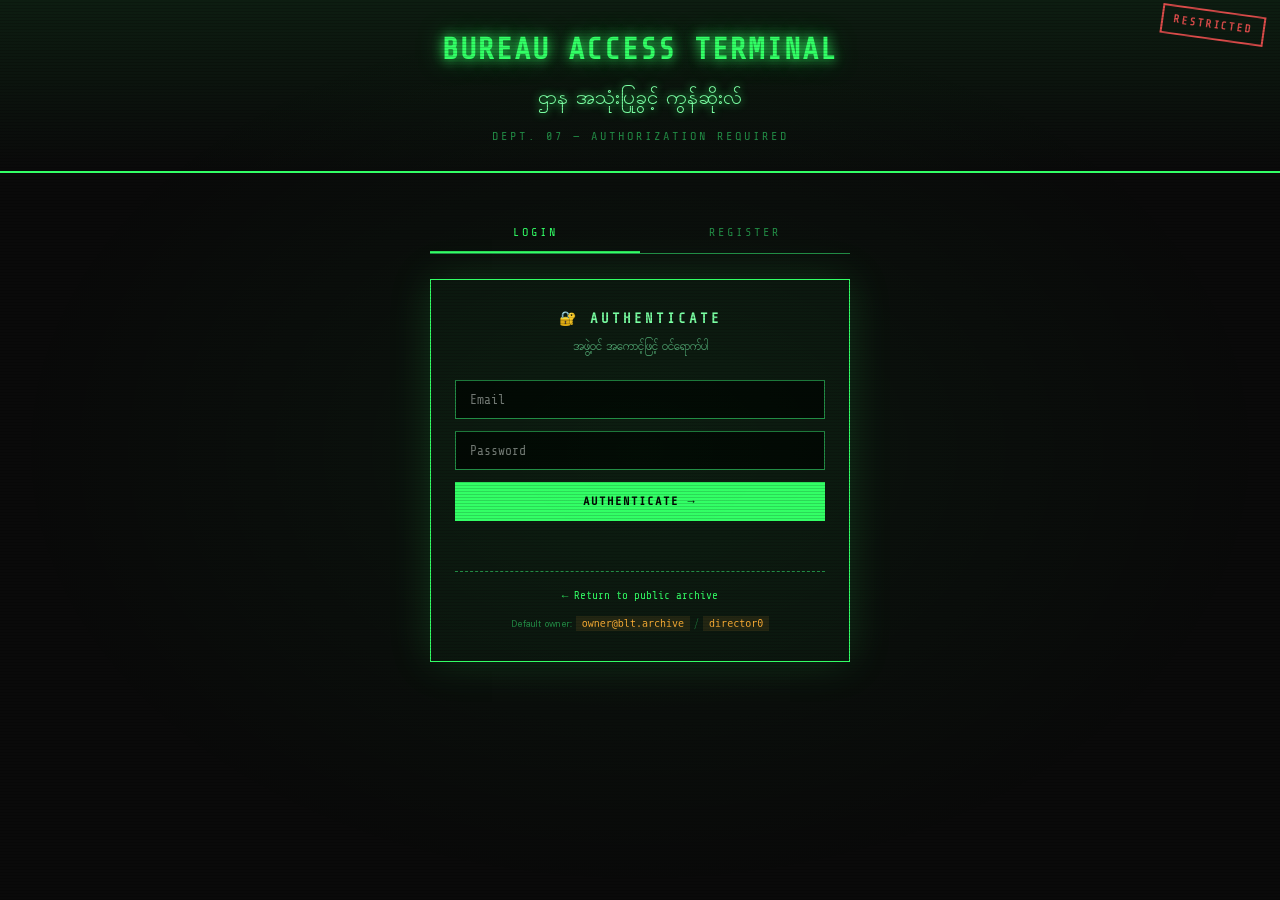
<file: verify.html>
<!DOCTYPE html>
<html lang="my">
<head>
  <meta charset="UTF-8">
  <meta name="viewport" content="width=device-width, initial-scale=1.0">
  <title>Verify Email | Bureau of Lost Timelines</title>
  <link rel="icon" type="image/svg+xml" href="assets/favicon.svg">
  <link rel="stylesheet" href="css/style.css">
  <link rel="stylesheet" href="css/auth.css">
  <link href="https://fonts.googleapis.com/css2?family=Share+Tech+Mono&family=Padauk:wght@400;700&display=swap" rel="stylesheet">
</head>
<body class="auth-body">
  <header class="site-header">
    <div class="classified-stamp">VERIFY</div>
    <h1>EMAIL VERIFICATION</h1>
    <div class="my-title">အီးမေးလ် အတည်ပြုခြင်း</div>
    <div class="subtitle">DEPT. 07 — IDENTITY CONFIRMATION</div>
  </header>

  <main class="auth-container">
    <div class="auth-form active">
      <h2>📧 VERIFY YOUR EMAIL</h2>
      <p class="auth-hint">သင့်အီးမေးလ်သို့ ပို့ထားသော ကုဒ်ကို ထည့်ပါ</p>

      <div id="mockCode" class="mock-code-box" style="display:none;">
        <div class="mock-code-label">📨 MOCK EMAIL — Verification code:</div>
        <div class="mock-code-value" id="mockCodeValue"></div>
        <div class="mock-code-note">(In production, this would be sent via email)</div>
      </div>

      <input type="text" id="verifyCode" placeholder="ENTER CODE" maxlength="8" style="text-align:center;letter-spacing:6px;font-size:18px;">

      <button class="auth-btn" id="verifyBtn">VERIFY →</button>
      <button class="auth-btn" id="resendBtn" style="background:transparent;border:1px solid #33ff66;color:#33ff66;margin-top:8px;">RESEND CODE</button>

      <div class="auth-error" id="verifyError"></div>
      <div class="auth-footer">
        <a href="dashboard.html">← Skip for now</a>
      </div>
    </div>
  </main>

  <script src="js/auth.js"></script>
  <script>
    (function () {
      const A = window.BLT_AUTH;
      const user = A.getCurrentUser();
      if (!user) { window.location.href = 'auth.html'; return; }
      if (user.emailVerified) { window.location.href = 'dashboard.html'; return; }

      const pending = A.get('blt:auth:pending_verifies', {});
      const entry = pending[user.email];
      if (entry) {
        document.getElementById('mockCode').style.display = 'block';
        document.getElementById('mockCodeValue').textContent = entry.code;
      }

      document.getElementById('verifyBtn').addEventListener('click', () => {
        const code = document.getElementById('verifyCode').value.trim();
        const res = A.verifyEmail(user.id, code);
        if (!res.ok) {
          document.getElementById('verifyError').textContent = '⚠ ' + res.error;
          return;
        }
        if (window.BLT_BADGES) window.BLT_BADGES.checkAndAward(user.id);
        window.location.href = 'dashboard.html';
      });

      document.getElementById('resendBtn').addEventListener('click', () => {
        const res = A.resendCode(user.id);
        if (!res.ok) return;
        document.getElementById('mockCode').style.display = 'block';
        document.getElementById('mockCodeValue').textContent = res.code;
        document.getElementById('verifyError').textContent = '✓ New code generated';
      });
    })();
  </script>
</body>
</html>
</file>
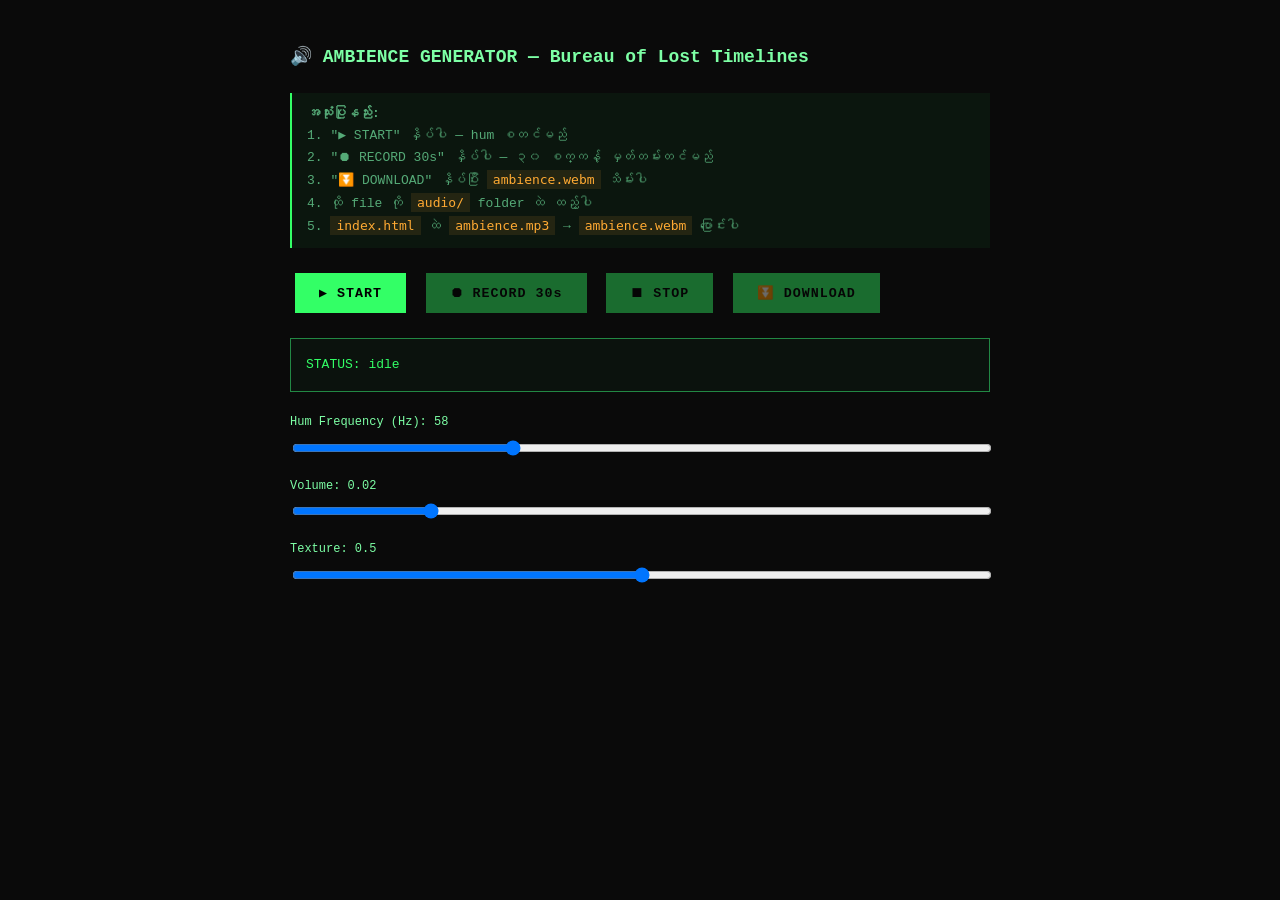
<file: audio/generate-ambience.html>
<!DOCTYPE html>
<html lang="en">
<head>
  <meta charset="UTF-8">
  <title>Ambience Generator | BLT</title>
  <style>
    body {
      background: #0a0a0a;
      color: #33ff66;
      font-family: 'Courier New', monospace;
      padding: 30px;
      max-width: 700px;
      margin: 0 auto;
      line-height: 1.7;
    }
    h1 { color: #7dffa5; font-size: 18px; margin-bottom: 20px; }
    button {
      background: #33ff66;
      color: #000;
      border: none;
      padding: 12px 24px;
      font-family: inherit;
      font-weight: bold;
      letter-spacing: 1px;
      cursor: pointer;
      margin: 5px;
    }
    button:hover { box-shadow: 0 0 20px #33ff66; }
    button.off { background: #ff5555; }
    button:disabled { opacity: 0.4; cursor: not-allowed; }
    .controls { margin: 20px 0; }
    .status {
      border: 1px solid #228844;
      padding: 15px;
      margin: 20px 0;
      background: rgba(51,255,102,0.03);
      font-size: 13px;
    }
    label { display: block; margin: 10px 0 5px; color: #7dffa5; font-size: 12px; }
    input[type="range"] { width: 100%; }
    .instructions {
      border-left: 2px solid #33ff66;
      padding: 10px 15px;
      margin: 20px 0;
      background: rgba(51,255,102,0.05);
      font-size: 13px;
      color: #55aa77;
    }
    code { color: #ffaa33; background: rgba(255,170,51,0.1); padding: 2px 6px; }
  </style>
</head>
<body>
  <h1>🔊 AMBIENCE GENERATOR — Bureau of Lost Timelines</h1>

  <div class="instructions">
    <strong>အသုံးပြုနည်း:</strong><br>
    1. "▶ START" နှိပ်ပါ — hum စတင်မည်<br>
    2. "⏺ RECORD 30s" နှိပ်ပါ — ၃၀ စက္ကန့် မှတ်တမ်းတင်မည်<br>
    3. "⏬ DOWNLOAD" နှိပ်ပြီး <code>ambience.webm</code> သိမ်းပါ<br>
    4. ထို file ကို <code>audio/</code> folder ထဲ ထည့်ပါ<br>
    5. <code>index.html</code> ထဲ <code>ambience.mp3</code> → <code>ambience.webm</code> ပြောင်းပါ
  </div>

  <div class="controls">
    <button id="startBtn">▶ START</button>
    <button id="recBtn" disabled>⏺ RECORD 30s</button>
    <button id="stopRecBtn" disabled>⏹ STOP</button>
    <button id="downloadBtn" disabled>⏬ DOWNLOAD</button>
  </div>

  <div class="status" id="status">STATUS: idle</div>

  <label>Hum Frequency (Hz): <span id="freqVal">58</span></label>
  <input type="range" id="freq" min="30" max="120" value="58">

  <label>Volume: <span id="volVal">0.02</span></label>
  <input type="range" id="vol" min="0.001" max="0.1" step="0.001" value="0.02">

  <label>Texture: <span id="texVal">0.5</span></label>
  <input type="range" id="tex" min="0" max="1" step="0.05" value="0.5">

  <script>
    let ctx = null, oscillators = [], masterGain = null;
    let mediaRecorder = null, recordedChunks = [], recordedBlob = null;
    let isRunning = false;

    const startBtn = document.getElementById('startBtn');
    const recBtn = document.getElementById('recBtn');
    const stopRecBtn = document.getElementById('stopRecBtn');
    const downloadBtn = document.getElementById('downloadBtn');
    const status = document.getElementById('status');
    const freqInput = document.getElementById('freq');
    const volInput = document.getElementById('vol');
    const texInput = document.getElementById('tex');

    freqInput.addEventListener('input', () => {
      document.getElementById('freqVal').textContent = freqInput.value;
      if (oscillators[0]) oscillators[0].frequency.value = parseFloat(freqInput.value);
    });
    volInput.addEventListener('input', () => {
      document.getElementById('volVal').textContent = volInput.value;
      if (masterGain) masterGain.gain.value = parseFloat(volInput.value);
    });
    texInput.addEventListener('input', () => {
      document.getElementById('texVal').textContent = texInput.value;
    });

    function createNoiseBuffer(context) {
      const bufferSize = 2 * context.sampleRate;
      const buffer = context.createBuffer(1, bufferSize, context.sampleRate);
      const data = buffer.getChannelData(0);
      for (let i = 0; i < bufferSize; i++) {
        data[i] = (Math.random() * 2 - 1) * 0.05;
      }
      return buffer;
    }

    function start() {
      if (isRunning) return;
      try {
        ctx = new (window.AudioContext || window.webkitAudioContext)();
        masterGain = ctx.createGain();
        masterGain.gain.value = parseFloat(volInput.value);
        masterGain.connect(ctx.destination);

        const osc1 = ctx.createOscillator();
        osc1.type = 'sine';
        osc1.frequency.value = parseFloat(freqInput.value);
        osc1.connect(masterGain);
        osc1.start();
        oscillators.push(osc1);

        const osc2 = ctx.createOscillator();
        osc2.type = 'triangle';
        osc2.frequency.value = parseFloat(freqInput.value) * 2.01;
        const g2 = ctx.createGain();
        g2.gain.value = 0.4;
        osc2.connect(g2).connect(masterGain);
        osc2.start();
        oscillators.push(osc2);

        const osc3 = ctx.createOscillator();
        osc3.type = 'sine';
        osc3.frequency.value = parseFloat(freqInput.value) * 0.5;
        const g3 = ctx.createGain();
        g3.gain.value = 0.3;
        osc3.connect(g3).connect(masterGain);
        osc3.start();
        oscillators.push(osc3);

        const noise = ctx.createBufferSource();
        noise.buffer = createNoiseBuffer(ctx);
        noise.loop = true;
        const noiseGain = ctx.createGain();
        noiseGain.gain.value = parseFloat(texInput.value) * 0.5;
        noise.connect(noiseGain).connect(masterGain);
        noise.start();
        oscillators.push(noise);

        isRunning = true;
        startBtn.textContent = '⏹ STOP';
        startBtn.classList.add('off');
        recBtn.disabled = false;
        status.textContent = 'STATUS: running · hum active';
      } catch (e) {
        status.textContent = 'ERROR: ' + e.message;
      }
    }

    function stop() {
      if (!isRunning) return;
      oscillators.forEach(o => { try { o.stop(); } catch (e) {} });
      oscillators = [];
      if (ctx) { try { ctx.close(); } catch (e) {} ctx = null; }
      isRunning = false;
      startBtn.textContent = '▶ START';
      startBtn.classList.remove('off');
      recBtn.disabled = true;
      status.textContent = 'STATUS: stopped';
    }

    startBtn.addEventListener('click', () => isRunning ? stop() : start());

    recBtn.addEventListener('click', () => {
      if (!isRunning || !ctx) return;
      const dest = ctx.createMediaStreamDestination();
      masterGain.connect(dest);
      recordedChunks = [];
      mediaRecorder = new MediaRecorder(dest.stream);
      mediaRecorder.ondataavailable = e => { if (e.data.size > 0) recordedChunks.push(e.data); };
      mediaRecorder.onstop = () => {
        recordedBlob = new Blob(recordedChunks, { type: 'audio/webm' });
        downloadBtn.disabled = false;
        status.textContent = 'STATUS: recorded ✓ · ' + (recordedBlob.size / 1024).toFixed(1) + ' KB — click DOWNLOAD';
      };
      mediaRecorder.start();
      stopRecBtn.disabled = false;
      recBtn.disabled = true;
      status.textContent = 'STATUS: recording 30s...';
      setTimeout(() => {
        if (mediaRecorder && mediaRecorder.state === 'recording') {
          mediaRecorder.stop();
          stopRecBtn.disabled = true;
        }
      }, 30000);
    });

    stopRecBtn.addEventListener('click', () => {
      if (mediaRecorder && mediaRecorder.state === 'recording') {
        mediaRecorder.stop();
        stopRecBtn.disabled = true;
      }
    });

    downloadBtn.addEventListener('click', () => {
      if (!recordedBlob) return;
      const url = URL.createObjectURL(recordedBlob);
      const a = document.createElement('a');
      a.href = url;
      a.download = 'ambience.webm';
      a.click();
      setTimeout(() => URL.revokeObjectURL(url), 1000);
    });
  </script>
</body>
</html>
</file>
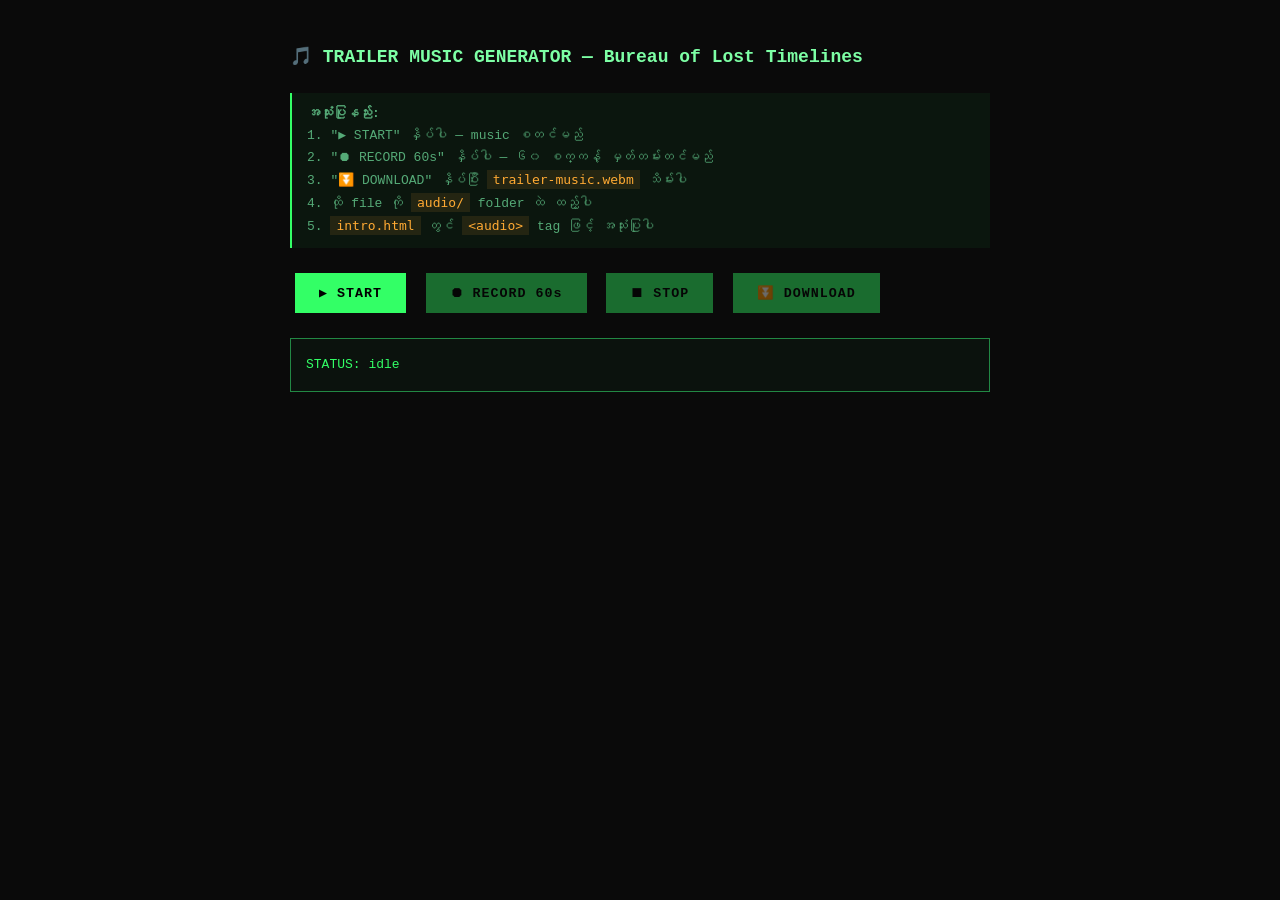
<file: audio/generate-music.html>
<!DOCTYPE html>
<html lang="en">
<head>
  <meta charset="UTF-8">
  <title>Trailer Music Generator | BLT</title>
  <style>
    body {
      background: #0a0a0a;
      color: #33ff66;
      font-family: 'Courier New', monospace;
      padding: 30px;
      max-width: 700px;
      margin: 0 auto;
      line-height: 1.7;
    }
    h1 { color: #7dffa5; font-size: 18px; }
    button {
      background: #33ff66;
      color: #000;
      border: none;
      padding: 12px 24px;
      font-family: inherit;
      font-weight: bold;
      letter-spacing: 1px;
      cursor: pointer;
      margin: 5px;
    }
    button:hover { box-shadow: 0 0 20px #33ff66; }
    button:disabled { opacity: 0.4; cursor: not-allowed; }
    .status {
      border: 1px solid #228844;
      padding: 15px;
      margin: 20px 0;
      background: rgba(51,255,102,0.03);
      font-size: 13px;
    }
    .instructions {
      border-left: 2px solid #33ff66;
      padding: 10px 15px;
      margin: 20px 0;
      background: rgba(51,255,102,0.05);
      font-size: 13px;
      color: #55aa77;
    }
    code { color: #ffaa33; background: rgba(255,170,51,0.1); padding: 2px 6px; }
  </style>
</head>
<body>
  <h1>🎵 TRAILER MUSIC GENERATOR — Bureau of Lost Timelines</h1>

  <div class="instructions">
    <strong>အသုံးပြုနည်း:</strong><br>
    1. "▶ START" နှိပ်ပါ — music စတင်မည်<br>
    2. "⏺ RECORD 60s" နှိပ်ပါ — ၆၀ စက္ကန့် မှတ်တမ်းတင်မည်<br>
    3. "⏬ DOWNLOAD" နှိပ်ပြီး <code>trailer-music.webm</code> သိမ်းပါ<br>
    4. ထို file ကို <code>audio/</code> folder ထဲ ထည့်ပါ<br>
    5. <code>intro.html</code> တွင် <code>&lt;audio&gt;</code> tag ဖြင့် အသုံးပြုပါ
  </div>

  <div>
    <button id="startBtn">▶ START</button>
    <button id="recBtn" disabled>⏺ RECORD 60s</button>
    <button id="stopRecBtn" disabled>⏹ STOP</button>
    <button id="downloadBtn" disabled>⏬ DOWNLOAD</button>
  </div>

  <div class="status" id="status">STATUS: idle</div>

  <script>
    let ctx = null, oscillators = [], masterGain = null;
    let mediaRecorder = null, recordedChunks = [], recordedBlob = null;
    let isRunning = false;

    const startBtn = document.getElementById('startBtn');
    const recBtn = document.getElementById('recBtn');
    const stopRecBtn = document.getElementById('stopRecBtn');
    const downloadBtn = document.getElementById('downloadBtn');
    const status = document.getElementById('status');

    function createNoiseBuffer(context) {
      const bufferSize = 2 * context.sampleRate;
      const buffer = context.createBuffer(1, bufferSize, context.sampleRate);
      const data = buffer.getChannelData(0);
      for (let i = 0; i < bufferSize; i++) {
        data[i] = (Math.random() * 2 - 1) * 0.5;
      }
      return buffer;
    }

    function start() {
      if (isRunning) return;
      try {
        ctx = new (window.AudioContext || window.webkitAudioContext)();
        masterGain = ctx.createGain();
        masterGain.gain.value = 0.15;
        masterGain.connect(ctx.destination);

        // Drone
        const drone = ctx.createOscillator();
        drone.type = 'sine';
        drone.frequency.value = 55;
        const droneGain = ctx.createGain();
        droneGain.gain.value = 0.4;
        drone.connect(droneGain).connect(masterGain);
        drone.start();
        oscillators.push(drone);

        // Fifth
        const fifth = ctx.createOscillator();
        fifth.type = 'sine';
        fifth.frequency.value = 82.5;
        const fifthGain = ctx.createGain();
        fifthGain.gain.value = 0.2;
        fifth.connect(fifthGain).connect(masterGain);
        fifth.start();
        oscillators.push(fifth);

        // Noise
        const noise = ctx.createBufferSource();
        noise.buffer = createNoiseBuffer(ctx);
        noise.loop = true;
        const noiseFilter = ctx.createBiquadFilter();
        noiseFilter.type = 'lowpass';
        noiseFilter.frequency.value = 400;
        const noiseGain = ctx.createGain();
        noiseGain.gain.value = 0.04;
        noise.connect(noiseFilter).connect(noiseGain).connect(masterGain);
        noise.start();
        oscillators.push(noise);

        // Pulse
        const now = ctx.currentTime;
        for (let i = 0; i < 15; i++) {
          const t = now + 2 + i * 4;
          const osc = ctx.createOscillator();
          osc.type = 'sine';
          osc.frequency.setValueAtTime(60, t);
          osc.frequency.exponentialRampToValueAtTime(30, t + 0.8);
          const g = ctx.createGain();
          g.gain.setValueAtTime(0, t);
          g.gain.linearRampToValueAtTime(0.6, t + 0.05);
          g.gain.exponentialRampToValueAtTime(0.01, t + 0.8);
          osc.connect(g).connect(masterGain);
          osc.start(t);
          osc.stop(t + 0.9);
          oscillators.push(osc);
        }

        // Sweeps
        const sweepTimes = [10, 30, 55];
        sweepTimes.forEach(startOffset => {
          const osc = ctx.createOscillator();
          osc.type = 'sawtooth';
          const t = now + startOffset;
          osc.frequency.setValueAtTime(100, t);
          osc.frequency.exponentialRampToValueAtTime(800, t + 8);
          const g = ctx.createGain();
          g.gain.setValueAtTime(0, t);
          g.gain.linearRampToValueAtTime(0.08, t + 4);
          g.gain.linearRampToValueAtTime(0, t + 8);
          osc.connect(g).connect(masterGain);
          osc.start(t);
          osc.stop(t + 8.1);
          oscillators.push(osc);
        });

        // Bells
        [15, 25, 42, 58].forEach(offset => {
          const t = now + offset;
          const osc = ctx.createOscillator();
          osc.type = 'triangle';
          osc.frequency.value = 440;
          const g = ctx.createGain();
          g.gain.setValueAtTime(0, t);
          g.gain.linearRampToValueAtTime(0.15, t + 0.01);
          g.gain.exponentialRampToValueAtTime(0.001, t + 3);
          osc.connect(g).connect(masterGain);
          osc.start(t);
          osc.stop(t + 3.1);
          oscillators.push(osc);
        });

        isRunning = true;
        startBtn.textContent = '⏹ STOP';
        recBtn.disabled = false;
        status.textContent = 'STATUS: playing · click RECORD';
      } catch (e) {
        status.textContent = 'ERROR: ' + e.message;
      }
    }

    function stop() {
      if (!isRunning) return;
      oscillators.forEach(o => { try { o.stop(); } catch (e) {} });
      oscillators = [];
      if (ctx) { try { ctx.close(); } catch (e) {} ctx = null; }
      isRunning = false;
      startBtn.textContent = '▶ START';
      recBtn.disabled = true;
      status.textContent = 'STATUS: stopped';
    }

    startBtn.addEventListener('click', () => isRunning ? stop() : start());

    recBtn.addEventListener('click', () => {
      if (!isRunning || !ctx) return;
      const dest = ctx.createMediaStreamDestination();
      masterGain.connect(dest);
      recordedChunks = [];
      mediaRecorder = new MediaRecorder(dest.stream);
      mediaRecorder.ondataavailable = e => { if (e.data.size > 0) recordedChunks.push(e.data); };
      mediaRecorder.onstop = () => {
        recordedBlob = new Blob(recordedChunks, { type: 'audio/webm' });
        downloadBtn.disabled = false;
        status.textContent = 'STATUS: recorded ✓ · ' + (recordedBlob.size / 1024).toFixed(1) + ' KB';
      };
      mediaRecorder.start();
      stopRecBtn.disabled = false;
      recBtn.disabled = true;
      status.textContent = 'STATUS: recording 60s...';
      setTimeout(() => {
        if (mediaRecorder && mediaRecorder.state === 'recording') {
          mediaRecorder.stop();
          stopRecBtn.disabled = true;
        }
      }, 60000);
    });

    stopRecBtn.addEventListener('click', () => {
      if (mediaRecorder && mediaRecorder.state === 'recording') {
        mediaRecorder.stop();
        stopRecBtn.disabled = true;
      }
    });

    downloadBtn.addEventListener('click', () => {
      if (!recordedBlob) return;
      const url = URL.createObjectURL(recordedBlob);
      const a = document.createElement('a');
      a.href = url;
      a.download = 'trailer-music.webm';
      a.click();
      setTimeout(() => URL.revokeObjectURL(url), 1000);
    });
  </script>
</body>
</html>
</file>
<file: css/style.css>
/* ============================================================
   BUREAU OF LOST TIMELINES — Main Stylesheet
   Version: 3.0 (Final)
   ============================================================ */

/* ===== RESET & BASE ===== */
* {
  margin: 0;
  padding: 0;
  box-sizing: border-box;
}

:root {
  /* Colors */
  --bg: #0a0a0a;
  --bg-dark: #001a08;
  --fg: #33ff66;
  --fg-bright: #7dffa5;
  --fg-dim: #228844;
  --fg-mid: #55aa77;
  --red: #ff5555;
  --orange: #ffaa33;
  --purple: #aa55ff;
  --blue: #33ccff;
  --yellow: #ffd700;
  --silver: #c0c0c0;
  --bronze: #cd7f32;

  /* Fonts */
  --font-mono: 'Share Tech Mono', 'Courier New', monospace;
  --font-my: 'Padauk', sans-serif;
}

html {
  scroll-behavior: smooth;
}

body {
  background: var(--bg);
  color: var(--fg);
  font-family: var(--font-mono);
  min-height: 100vh;
  overflow-x: hidden;
  position: relative;
  line-height: 1.6;
}

/* ===== CRT SCANLINE EFFECT ===== */
body::before {
  content: "";
  position: fixed;
  inset: 0;
  background: repeating-linear-gradient(
    0deg,
    rgba(0, 0, 0, 0.15),
    rgba(0, 0, 0, 0.15) 1px,
    transparent 1px,
    transparent 3px
  );
  pointer-events: none;
  z-index: 9999;
}

/* ===== GREEN GLOW ===== */
body::after {
  content: "";
  position: fixed;
  inset: 0;
  background: radial-gradient(
    ellipse at center,
    rgba(51, 255, 102, 0.05) 0%,
    transparent 70%
  );
  pointer-events: none;
  z-index: 9998;
}

/* ===== SCROLLBAR ===== */
::-webkit-scrollbar {
  width: 8px;
  height: 8px;
}
::-webkit-scrollbar-track {
  background: var(--bg-dark);
}
::-webkit-scrollbar-thumb {
  background: var(--fg-dim);
  border-radius: 4px;
}
::-webkit-scrollbar-thumb:hover {
  background: var(--fg);
}

/* ============================================================
   HEADER
   ============================================================ */
.site-header {
  border-bottom: 2px solid var(--fg);
  padding: 25px 20px;
  text-align: center;
  position: relative;
  background: linear-gradient(180deg, rgba(51, 255, 102, 0.08), transparent);
}

.classified-stamp {
  position: absolute;
  top: 10px;
  right: 15px;
  border: 2px solid var(--red);
  color: var(--red);
  padding: 4px 10px;
  font-size: 11px;
  letter-spacing: 2px;
  transform: rotate(8deg);
  opacity: 0.85;
  font-weight: bold;
}

.site-header h1 {
  font-size: clamp(1.1rem, 3.2vw, 1.9rem);
  text-shadow: 0 0 12px var(--fg), 0 0 24px #33ff6688;
  letter-spacing: 2px;
  margin-bottom: 8px;
}

.my-title {
  font-family: var(--font-my);
  font-size: clamp(0.9rem, 2.4vw, 1.3rem);
  color: var(--fg-bright);
  text-shadow: 0 0 8px var(--fg);
  margin-bottom: 12px;
}

.subtitle {
  font-size: 12px;
  color: var(--fg-dim);
  letter-spacing: 3px;
}

.header-actions {
  display: flex;
  justify-content: center;
  gap: 8px;
  margin-top: 15px;
  flex-wrap: wrap;
  align-items: center;
}

/* ===== BUTTONS ===== */
.audio-toggle,
.admin-link {
  background: transparent;
  border: 1px solid var(--fg-dim);
  color: var(--fg-dim);
  font-family: inherit;
  font-size: 10px;
  letter-spacing: 2px;
  padding: 5px 12px;
  text-decoration: none;
  transition: all 0.2s;
  display: inline-block;
  cursor: pointer;
}

.audio-toggle:hover,
.admin-link:hover {
  border-color: var(--fg);
  color: var(--fg);
  box-shadow: 0 0 10px var(--fg);
}

.audio-toggle.on {
  border-color: var(--fg);
  color: var(--fg);
  box-shadow: 0 0 15px var(--fg);
}

/* ===== AUTH WIDGET ===== */
.auth-widget {
  display: flex;
  gap: 8px;
  align-items: center;
  flex-wrap: wrap;
  justify-content: center;
}

.user-chip {
  display: flex;
  gap: 8px;
  align-items: center;
  border: 1px solid var(--fg);
  padding: 4px 10px;
  text-decoration: none;
  background: rgba(51, 255, 102, 0.05);
  transition: all 0.2s;
}

.user-chip:hover {
  background: rgba(51, 255, 102, 0.15);
  box-shadow: 0 0 15px var(--fg);
}

.user-role {
  font-size: 9px;
  color: #000;
  background: var(--fg);
  padding: 2px 6px;
  letter-spacing: 1px;
  font-weight: bold;
}

.user-name {
  font-size: 11px;
  color: var(--fg-bright);
}

.user-xp {
  font-size: 10px;
  color: var(--orange);
}

.logout-btn {
  background: transparent;
  border: 1px solid var(--red);
  color: var(--red);
  padding: 4px 10px;
  font-family: inherit;
  font-size: 10px;
  letter-spacing: 1px;
  cursor: pointer;
  transition: all 0.2s;
}

.logout-btn:hover {
  background: var(--red);
  color: #000;
}

.login-link,
.register-link {
  font-family: inherit;
  font-size: 10px;
  letter-spacing: 2px;
  padding: 5px 12px;
  text-decoration: none;
  border: 1px solid var(--fg);
  color: var(--fg);
  background: transparent;
  transition: all 0.2s;
}

.login-link:hover,
.register-link:hover {
  background: var(--fg);
  color: #000;
  box-shadow: 0 0 10px var(--fg);
}

/* ============================================================
   TICKER
   ============================================================ */
.ticker {
  background: var(--bg-dark);
  border-top: 1px solid var(--fg);
  border-bottom: 1px solid var(--fg);
  overflow: hidden;
  white-space: nowrap;
  padding: 8px 0;
  font-size: 12px;
  color: var(--fg);
}

.ticker span {
  display: inline-block;
  padding-left: 100%;
  animation: ticker 35s linear infinite;
}

@keyframes ticker {
  0% { transform: translateX(0); }
  100% { transform: translateX(-100%); }
}

/* ============================================================
   SEARCH BAR
   ============================================================ */
.search-bar-wrap {
  max-width: 800px;
  margin: 15px auto 0;
  padding: 0 20px;
  position: relative;
  z-index: 500;
}

.search-bar {
  display: flex;
  align-items: center;
  border: 1px solid var(--fg-dim);
  background: rgba(0, 20, 8, 0.6);
  padding: 0 10px;
  transition: all 0.25s;
}

.search-bar:focus-within {
  border-color: var(--fg);
  box-shadow: 0 0 15px rgba(51, 255, 102, 0.3);
}

.search-icon {
  font-size: 14px;
  color: var(--fg-dim);
  margin-right: 8px;
}

.search-bar input {
  flex: 1;
  background: transparent;
  border: none;
  outline: none;
  color: var(--fg);
  font-family: inherit;
  font-size: 13px;
  padding: 10px 0;
  letter-spacing: 1px;
}

.search-bar input::placeholder {
  color: var(--fg-dim);
  font-size: 11px;
}

.search-clear {
  background: none;
  border: none;
  color: var(--fg-dim);
  cursor: pointer;
  font-size: 12px;
  padding: 4px 8px;
  transition: color 0.2s;
}

.search-clear:hover {
  color: var(--red);
}

.search-results {
  display: none;
  position: absolute;
  left: 20px;
  right: 20px;
  top: 100%;
  margin-top: 6px;
  background: var(--bg-dark);
  border: 1px solid var(--fg);
  box-shadow: 0 5px 30px rgba(51, 255, 102, 0.25);
  max-height: 400px;
  overflow-y: auto;
  z-index: 600;
}

.search-results.show {
  display: block;
}

.search-results .sr-empty {
  padding: 20px;
  text-align: center;
  font-size: 11px;
  color: var(--fg-dim);
  font-family: var(--font-my);
}

.search-results .sr-category {
  padding: 8px 14px;
  font-size: 9px;
  letter-spacing: 2px;
  color: var(--fg-dim);
  background: rgba(51, 255, 102, 0.05);
  border-bottom: 1px solid rgba(51, 255, 102, 0.1);
}

.search-results .sr-item {
  padding: 10px 14px;
  cursor: pointer;
  border-bottom: 1px solid rgba(51, 255, 102, 0.08);
  transition: background 0.15s;
}

.search-results .sr-item:hover {
  background: rgba(51, 255, 102, 0.1);
}

.search-results .sr-item .sr-title {
  font-size: 12px;
  color: var(--fg-bright);
  margin-bottom: 3px;
}

.search-results .sr-item .sr-my {
  font-family: var(--font-my);
  font-size: 11px;
  color: var(--fg);
  margin-bottom: 3px;
}

.search-results .sr-item .sr-snippet {
  font-size: 10px;
  color: var(--fg-mid);
  line-height: 1.5;
}

.search-results .sr-item mark {
  background: rgba(51, 255, 102, 0.3);
  color: var(--fg-bright);
  padding: 0 2px;
}

/* ============================================================
   NAV
   ============================================================ */
.site-nav {
  display: flex;
  flex-wrap: wrap;
  justify-content: center;
  gap: 5px;
  padding: 15px;
  border-bottom: 1px dashed var(--fg-dim);
}

.nav-btn {
  background: transparent;
  border: 1px solid var(--fg);
  color: var(--fg);
  padding: 8px 14px;
  font-family: inherit;
  font-size: 12px;
  cursor: pointer;
  letter-spacing: 1px;
  transition: all 0.2s;
}

.nav-btn:hover,
.nav-btn.active {
  background: var(--fg);
  color: #000;
  box-shadow: 0 0 15px var(--fg);
}

/* ============================================================
   MAIN / PANELS
   ============================================================ */
.site-main {
  max-width: 1100px;
  margin: 0 auto;
  padding: 30px 20px 60px;
}

.panel {
  display: none;
  animation: fadeIn 0.4s ease;
}

.panel.active {
  display: block;
}

@keyframes fadeIn {
  from {
    opacity: 0;
    transform: translateY(8px);
  }
  to {
    opacity: 1;
    transform: translateY(0);
  }
}

.panel h2 {
  font-size: 1.1rem;
  margin-bottom: 20px;
  padding-bottom: 10px;
  border-bottom: 1px solid var(--fg-dim);
  letter-spacing: 2px;
  color: var(--fg-bright);
}

.panel h2 .my {
  font-family: var(--font-my);
  display: block;
  font-size: 0.85rem;
  color: var(--fg);
  margin-top: 6px;
  letter-spacing: 0;
}

/* ============================================================
   MARKER LEGEND
   ============================================================ */
.marker-legend {
  border: 1px solid var(--fg-dim);
  background: rgba(51, 255, 102, 0.03);
  padding: 12px 16px;
  margin-bottom: 20px;
  display: flex;
  gap: 20px;
  flex-wrap: wrap;
  font-size: 11px;
  align-items: center;
}

.marker-legend .legend-title {
  color: var(--fg-bright);
  letter-spacing: 1px;
  font-weight: bold;
  font-size: 10px;
}

.marker-legend .legend-item {
  display: flex;
  align-items: center;
  gap: 6px;
}

.marker-legend .dot {
  width: 10px;
  height: 10px;
  border-radius: 50%;
}

.marker-legend .dot.real {
  background: var(--fg);
  box-shadow: 0 0 8px var(--fg);
}

.marker-legend .dot.folklore {
  background: var(--orange);
  box-shadow: 0 0 8px var(--orange);
}

.marker-legend .dot.fiction {
  background: var(--red);
  box-shadow: 0 0 8px var(--red);
}

.marker-legend .label {
  color: var(--fg-mid);
  font-family: var(--font-my);
}

/* ============================================================
   FILES
   ============================================================ */
.file-grid {
  display: grid;
  grid-template-columns: repeat(auto-fill, minmax(240px, 1fr));
  gap: 15px;
}

.file-card {
  border: 1px solid var(--fg-dim);
  background: rgba(51, 255, 102, 0.03);
  padding: 15px;
  cursor: pointer;
  transition: all 0.25s;
  position: relative;
  padding-top: 28px;
}

.file-card:hover {
  border-color: var(--fg);
  background: rgba(51, 255, 102, 0.08);
  box-shadow: 0 0 20px rgba(51, 255, 102, 0.3);
  transform: translateY(-2px);
}

.file-card .file-id {
  font-size: 10px;
  color: var(--fg-dim);
  letter-spacing: 2px;
  margin-bottom: 6px;
}

.file-card .file-title {
  font-size: 13px;
  color: var(--fg);
  margin-bottom: 4px;
  font-weight: bold;
}

.file-card .file-title-my {
  font-family: var(--font-my);
  font-size: 12px;
  color: var(--fg-bright);
  margin-bottom: 10px;
}

.file-card .file-meta {
  font-size: 10px;
  color: var(--fg-dim);
  display: flex;
  justify-content: space-between;
}

.status-redacted { color: var(--red); }
.status-lost { color: var(--orange); }
.status-erased { color: var(--purple); }
.status-sealed { color: var(--blue); }
.status-active { color: var(--fg); }

/* File marker */
.file-marker {
  position: absolute;
  top: 8px;
  right: 8px;
  font-size: 8px;
  padding: 2px 6px;
  letter-spacing: 0.5px;
  font-weight: bold;
  border: 1px solid;
  z-index: 5;
}

.file-marker.real {
  background: rgba(51, 255, 102, 0.15);
  color: var(--fg);
  border-color: var(--fg);
}

.file-marker.folklore {
  background: rgba(255, 170, 51, 0.15);
  color: var(--orange);
  border-color: var(--orange);
}

.file-marker.fiction {
  background: rgba(255, 85, 85, 0.15);
  color: var(--red);
  border-color: var(--red);
}

/* ============================================================
   STORYLINES
   ============================================================ */
.storyline-filter {
  display: flex;
  flex-wrap: wrap;
  gap: 6px;
  margin-bottom: 20px;
}

.filter-btn {
  background: transparent;
  border: 1px solid var(--fg-dim);
  color: var(--fg-dim);
  padding: 6px 12px;
  font-family: inherit;
  font-size: 11px;
  cursor: pointer;
  letter-spacing: 1px;
  transition: all 0.2s;
}

.filter-btn:hover,
.filter-btn.active {
  border-color: var(--fg);
  color: var(--fg);
  background: rgba(51, 255, 102, 0.1);
  box-shadow: 0 0 10px rgba(51, 255, 102, 0.4);
}

.storyline-grid {
  display: grid;
  grid-template-columns: repeat(auto-fill, minmax(300px, 1fr));
  gap: 18px;
}

.storyline-card {
  border: 1px solid var(--fg-dim);
  background: rgba(51, 255, 102, 0.03);
  padding: 18px;
  cursor: pointer;
  transition: all 0.25s;
  position: relative;
  overflow: hidden;
}

.storyline-card::before {
  content: "";
  position: absolute;
  top: 0;
  left: 0;
  width: 4px;
  height: 100%;
  background: var(--fg-dim);
  transition: all 0.25s;
}

.storyline-card[data-cat="timeline"]::before { background: var(--purple); }
.storyline-card[data-cat="places"]::before { background: var(--blue); }
.storyline-card[data-cat="observers"]::before { background: var(--orange); }
.storyline-card[data-cat="memory"]::before { background: var(--red); }
.storyline-card[data-cat="deep"]::before { background: var(--fg); }

.storyline-card:hover {
  border-color: var(--fg);
  background: rgba(51, 255, 102, 0.08);
  box-shadow: 0 0 25px rgba(51, 255, 102, 0.35);
  transform: translateY(-3px);
}

.storyline-card .sl-tag {
  font-size: 9px;
  letter-spacing: 2px;
  color: var(--fg-dim);
  margin-bottom: 6px;
}

.storyline-card .sl-title {
  font-size: 14px;
  color: var(--fg-bright);
  font-weight: bold;
  margin-bottom: 6px;
  line-height: 1.4;
}

.storyline-card .sl-title-my {
  font-family: var(--font-my);
  font-size: 13px;
  color: var(--fg);
  margin-bottom: 10px;
}

.storyline-card .sl-excerpt {
  font-size: 11px;
  color: var(--fg-mid);
  line-height: 1.7;
  margin-bottom: 12px;
  display: -webkit-box;
  -webkit-line-clamp: 3;
  -webkit-box-orient: vertical;
  overflow: hidden;
}

.storyline-card .sl-meta {
  display: flex;
  justify-content: space-between;
  font-size: 10px;
  color: var(--fg-dim);
  border-top: 1px solid var(--fg-dim);
  padding-top: 10px;
}

/* Storyline marker */
.sl-marker {
  display: inline-block;
  font-size: 9px;
  padding: 2px 8px;
  margin-bottom: 6px;
  letter-spacing: 1px;
  border: 1px solid;
  font-weight: bold;
}

.sl-marker.real {
  background: rgba(51, 255, 102, 0.15);
  color: var(--fg);
  border-color: var(--fg);
}

.sl-marker.folklore {
  background: rgba(255, 170, 51, 0.15);
  color: var(--orange);
  border-color: var(--orange);
}

.sl-marker.fiction {
  background: rgba(255, 85, 85, 0.15);
  color: var(--red);
  border-color: var(--red);
}

/* ============================================================
   NEWS
   ============================================================ */
.news-item {
  border-left: 3px solid var(--fg);
  padding: 12px 16px;
  margin-bottom: 18px;
  background: rgba(51, 255, 102, 0.03);
}

.news-item h3 {
  font-size: 14px;
  margin-bottom: 6px;
  color: var(--fg-bright);
}

.news-item .news-my {
  font-family: var(--font-my);
  font-size: 13px;
  margin-bottom: 8px;
  color: var(--fg);
}

.news-item p {
  font-size: 12px;
  color: var(--fg-mid);
  line-height: 1.7;
}

.news-item .date {
  font-size: 10px;
  color: var(--fg-dim);
  margin-top: 8px;
  letter-spacing: 1px;
}

/* ============================================================
   PHOTOS
   ============================================================ */
.photo-grid {
  display: grid;
  grid-template-columns: repeat(auto-fill, minmax(200px, 1fr));
  gap: 15px;
}

.photo {
  border: 1px solid var(--fg-dim);
  position: relative;
  aspect-ratio: 1;
  background: #000;
  overflow: hidden;
  cursor: pointer;
}

.photo img {
  width: 100%;
  height: 100%;
  object-fit: cover;
  filter: grayscale(1) brightness(0.6) sepia(1) hue-rotate(70deg) saturate(3);
  transition: filter 0.4s;
}

.photo:hover img {
  filter: grayscale(0.3) brightness(0.9) sepia(0.5) hue-rotate(70deg) saturate(2);
}

.photo .caption {
  position: absolute;
  bottom: 0;
  left: 0;
  width: 100%;
  background: rgba(0, 0, 0, 0.85);
  padding: 6px 8px;
  font-size: 10px;
  color: var(--fg);
  border-top: 1px solid var(--fg-dim);
}

.photo .caption-my {
  font-family: var(--font-my);
  font-size: 11px;
  color: var(--fg-bright);
}

/* Photo marker */
.photo-marker {
  position: absolute;
  top: 8px;
  left: 8px;
  font-size: 9px;
  padding: 3px 8px;
  letter-spacing: 1px;
  font-weight: bold;
  z-index: 5;
  border: 1px solid;
  backdrop-filter: blur(4px);
}

.photo-marker.real {
  background: rgba(51, 255, 102, 0.9);
  color: #000;
  border-color: var(--fg);
  box-shadow: 0 0 10px var(--fg);
}

.photo-marker.folklore {
  background: rgba(255, 170, 51, 0.9);
  color: #000;
  border-color: var(--orange);
  box-shadow: 0 0 10px var(--orange);
}

.photo-marker.fiction {
  background: rgba(255, 85, 85, 0.9);
  color: #fff;
  border-color: var(--red);
  box-shadow: 0 0 10px var(--red);
}

/* Photo description overlay */
.photo-desc {
  display: none;
  position: absolute;
  inset: 0;
  background: rgba(0, 0, 0, 0.95);
  color: var(--fg-bright);
  padding: 15px;
  font-size: 11px;
  line-height: 1.6;
  overflow-y: auto;
  z-index: 10;
}

.photo:hover .photo-desc {
  display: block;
}

.photo-desc .desc-title {
  color: var(--fg);
  font-size: 11px;
  margin-bottom: 8px;
  letter-spacing: 1px;
}

/* ============================================================
   VAULT
   ============================================================ */
.vault {
  border: 2px solid var(--fg);
  padding: 30px 20px;
  text-align: center;
  background: rgba(51, 255, 102, 0.03);
  box-shadow: inset 0 0 30px rgba(51, 255, 102, 0.1);
}

.vault .lock-icon {
  font-size: 48px;
  margin-bottom: 15px;
  animation: pulse 2s infinite;
}

@keyframes pulse {
  0%, 100% { opacity: 1; }
  50% { opacity: 0.4; }
}

.vault-label {
  font-size: 13px;
  letter-spacing: 2px;
}

.vault input {
  background: #000;
  border: 1px solid var(--fg);
  color: var(--fg);
  padding: 10px 14px;
  font-family: inherit;
  font-size: 14px;
  letter-spacing: 3px;
  text-align: center;
  width: min(280px, 90%);
  margin: 15px 0;
  outline: none;
}

.vault input:focus {
  box-shadow: 0 0 15px var(--fg);
}

.vault button {
  background: var(--fg);
  color: #000;
  border: none;
  padding: 10px 24px;
  font-family: inherit;
  font-weight: bold;
  letter-spacing: 2px;
  cursor: pointer;
  margin-left: 8px;
}

.vault button:hover {
  box-shadow: 0 0 20px var(--fg);
}

.vault .hint {
  font-size: 11px;
  color: var(--fg-dim);
  margin-top: 20px;
  font-family: var(--font-my);
}

.secret-content {
  display: none;
  margin-top: 25px;
  text-align: left;
  border-top: 1px dashed var(--fg);
  padding-top: 20px;
  animation: fadeIn 0.5s ease;
}

.secret-content.show {
  display: block;
}

.secret-content p {
  font-size: 12px;
  line-height: 1.9;
  color: var(--fg-bright);
  margin-bottom: 12px;
}

.secret-content .my {
  font-family: var(--font-my);
  font-size: 13px;
  color: var(--fg);
}

/* ============================================================
   SURVEILLANCE
   ============================================================ */
.surveillance {
  border: 1px solid var(--orange);
  padding: 20px;
  background: rgba(255, 170, 51, 0.03);
  color: var(--orange);
}

.surveillance h3 {
  margin-bottom: 15px;
  letter-spacing: 2px;
  font-size: 14px;
}

.eye-anim {
  text-align: center;
  font-size: 60px;
  margin: 20px 0;
  animation: eyeWatch 3s infinite;
}

@keyframes eyeWatch {
  0%, 100% {
    transform: scale(1);
    opacity: 0.7;
  }
  50% {
    transform: scale(1.15);
    opacity: 1;
  }
}

.surveillance p {
  font-size: 12px;
  line-height: 1.9;
  color: #ffcc66;
  margin-bottom: 12px;
}

.surveillance .my {
  font-family: var(--font-my);
  font-size: 13px;
  color: var(--orange);
}

.monitor-id {
  font-size: 10px !important;
  color: var(--fg-dim) !important;
  margin-top: 20px !important;
  letter-spacing: 2px;
}

/* ============================================================
   FOOTER
   ============================================================ */
.site-footer {
  text-align: center;
  padding: 20px;
  border-top: 1px solid var(--fg-dim);
  font-size: 10px;
  color: var(--fg-dim);
  letter-spacing: 1px;
}

.site-footer .my {
  font-family: var(--font-my);
  font-size: 11px;
  margin-top: 6px;
  color: var(--fg);
}

.footer-links {
  display: flex;
  justify-content: center;
  gap: 15px;
  margin-top: 15px;
  flex-wrap: wrap;
}

.footer-links a {
  color: var(--fg);
  text-decoration: none;
  font-size: 10px;
  letter-spacing: 1px;
  transition: all 0.2s;
  border-bottom: 1px dashed transparent;
}

.footer-links a:hover {
  color: var(--fg-bright);
  border-bottom-color: var(--fg);
}

/* ============================================================
   MODAL
   ============================================================ */
.modal {
  display: none;
  position: fixed;
  inset: 0;
  background: rgba(0, 0, 0, 0.92);
  z-index: 10000;
  padding: 30px 20px;
  overflow-y: auto;
}

.modal.show {
  display: flex;
  align-items: center;
  justify-content: center;
}

.modal-inner {
  max-width: 720px;
  width: 100%;
  border: 1px solid var(--fg);
  padding: 25px;
  background: var(--bg-dark);
  box-shadow: 0 0 40px rgba(51, 255, 102, 0.4);
  position: relative;
  max-height: 90vh;
  overflow-y: auto;
}

.modal-inner h3 {
  color: var(--fg-bright);
  margin-bottom: 15px;
  font-size: 15px;
  border-bottom: 1px solid var(--fg-dim);
  padding-bottom: 10px;
  padding-right: 30px;
}

.modal-inner .modal-body {
  font-size: 12px;
  line-height: 1.9;
  color: var(--fg-mid);
}

.modal-inner .modal-body .my {
  font-family: var(--font-my);
  color: var(--fg);
  font-size: 13px;
  display: block;
  margin-top: 10px;
}

.modal-inner .modal-body h4 {
  color: var(--fg-bright);
  font-size: 13px;
  margin: 18px 0 10px;
  padding-bottom: 6px;
  border-bottom: 1px dashed var(--fg-dim);
  letter-spacing: 1px;
}

.modal-inner .modal-body p {
  margin-bottom: 12px;
}

.modal-inner .modal-body .fragment {
  border-left: 2px solid var(--purple);
  padding: 8px 12px;
  margin: 12px 0;
  background: rgba(170, 85, 255, 0.05);
  font-size: 11px;
  color: var(--fg-bright);
  font-style: italic;
  white-space: pre-line;
}

.modal-inner .modal-body .char-list {
  display: flex;
  flex-wrap: wrap;
  gap: 6px;
  margin: 10px 0;
}

.modal-inner .modal-body .char-chip {
  border: 1px solid var(--fg-dim);
  padding: 3px 10px;
  font-size: 10px;
  color: var(--fg);
  letter-spacing: 1px;
}

.modal-close {
  position: absolute;
  top: 10px;
  right: 15px;
  background: none;
  border: none;
  color: var(--red);
  font-size: 20px;
  cursor: pointer;
  font-family: inherit;
}

/* ============================================================
   VERIFY BANNER
   ============================================================ */
.verify-banner {
  background: rgba(255, 170, 51, 0.15);
  border-top: 1px solid var(--orange);
  border-bottom: 1px solid var(--orange);
  color: var(--orange);
  padding: 10px 20px;
  text-align: center;
  font-size: 12px;
  font-family: var(--font-my);
}

.verify-banner a {
  color: #ffcc66;
  font-weight: bold;
}

/* ============================================================
   NOTIFICATION BELL
   ============================================================ */
.notif-bell {
  position: relative;
  background: transparent;
  border: 1px solid var(--fg);
  color: var(--fg);
  padding: 5px 12px;
  font-size: 11px;
  cursor: pointer;
  transition: all 0.2s;
  font-family: inherit;
}

.notif-bell:hover {
  background: rgba(51, 255, 102, 0.1);
}

.notif-bell.has-unread {
  box-shadow: 0 0 10px rgba(51, 255, 102, 0.5);
  animation: bellPulse 2s infinite;
}

@keyframes bellPulse {
  0%, 100% { box-shadow: 0 0 10px rgba(51, 255, 102, 0.5); }
  50% { box-shadow: 0 0 20px rgba(51, 255, 102, 0.9); }
}

.notif-count {
  background: var(--red);
  color: #fff;
  border-radius: 10px;
  padding: 1px 6px;
  font-size: 9px;
  margin-left: 4px;
  font-weight: bold;
}

/* ============================================================
   PROFILE AVATAR (Dashboard)
   ============================================================ */
.profile-avatar {
  width: 70px;
  height: 70px;
  border: 2px solid var(--fg);
  border-radius: 50%;
  display: flex;
  align-items: center;
  justify-content: center;
  font-size: 30px;
  color: var(--fg);
  background: var(--bg-dark);
  flex-shrink: 0;
  text-shadow: 0 0 15px var(--fg);
  box-shadow: 0 0 20px rgba(51, 255, 102, 0.3);
  overflow: hidden;
}

.profile-avatar.has-img {
  padding: 0;
}

.profile-avatar img {
  width: 100%;
  height: 100%;
  object-fit: cover;
}

.profile-avatar-wrap {
  position: relative;
  flex-shrink: 0;
}

.avatar-edit-btn {
  position: absolute;
  bottom: -8px;
  right: -8px;
  background: var(--fg);
  color: #000;
  border: 2px solid var(--bg);
  width: 26px;
  height: 26px;
  border-radius: 50%;
  font-size: 12px;
  cursor: pointer;
  display: flex;
  align-items: center;
  justify-content: center;
  font-family: inherit;
}

.avatar-edit-btn:hover {
  box-shadow: 0 0 15px var(--fg);
}

/* ============================================================
   UTILITY CLASSES
   ============================================================ */
.empty-note {
  color: var(--fg-dim);
  text-align: center;
  padding: 40px;
  font-size: 12px;
  font-family: var(--font-my);
}

.text-real { color: var(--fg); }
.text-folklore { color: var(--orange); }
.text-fiction { color: var(--red); }

.badge-real,
.badge-folklore,
.badge-fiction {
  display: inline-block;
  font-size: 9px;
  padding: 2px 8px;
  letter-spacing: 1px;
  border: 1px solid;
  font-weight: bold;
}

.badge-real {
  background: rgba(51, 255, 102, 0.15);
  color: var(--fg);
  border-color: var(--fg);
}

.badge-folklore {
  background: rgba(255, 170, 51, 0.15);
  color: var(--orange);
  border-color: var(--orange);
}

.badge-fiction {
  background: rgba(255, 85, 85, 0.15);
  color: var(--red);
  border-color: var(--red);
}

/* ============================================================
   RESPONSIVE
   ============================================================ */
@media (max-width: 768px) {
  .site-main {
    padding: 20px 15px 40px;
  }

  .marker-legend {
    gap: 10px;
    padding: 10px 12px;
    font-size: 10px;
  }

  .marker-legend .legend-title {
    width: 100%;
    margin-bottom: 6px;
  }
}

@media (max-width: 500px) {
  .site-header {
    padding: 20px 15px;
  }

  .classified-stamp {
    font-size: 9px;
    padding: 3px 7px;
    top: 6px;
    right: 8px;
  }

  .header-actions {
    gap: 6px;
  }

  .audio-toggle,
  .admin-link {
    font-size: 9px;
    padding: 4px 8px;
  }

  .site-nav {
    gap: 4px;
    padding: 10px;
  }

  .nav-btn {
    padding: 6px 10px;
    font-size: 10px;
  }

  .file-grid {
    grid-template-columns: 1fr;
  }

  .photo-grid {
    grid-template-columns: repeat(auto-fill, minmax(150px, 1fr));
  }

  .storyline-grid {
    grid-template-columns: 1fr;
  }

  .search-bar-wrap {
    padding: 0 15px;
  }

  .search-results {
    left: 15px;
    right: 15px;
  }

  .footer-links {
    gap: 10px;
  }

  .modal-inner {
    padding: 20px 15px;
  }

  .modal-inner h3 {
    font-size: 13px;
  }

  .vault input {
    width: 100%;
    margin-bottom: 10px;
  }

  .vault button {
    margin-left: 0;
    width: 100%;
  }
}

@media (max-width: 360px) {
  .site-header h1 {
    font-size: 1rem;
  }

  .my-title {
    font-size: 0.85rem;
  }

  .nav-btn {
    font-size: 9px;
    padding: 5px 8px;
  }
}

/* ============================================================
   PRINT (hidden overlays)
   ============================================================ */
@media print {
  body::before,
  body::after,
  .ticker,
  .site-nav,
  .search-bar-wrap {
    display: none !important;
  }

  body {
    background: #fff;
    color: #000;
  }
}

/* ============================================================
   ACCESSIBILITY — Reduced Motion
   ============================================================ */
@media (prefers-reduced-motion: reduce) {
  *,
  *::before,
  *::after {
    animation-duration: 0.01ms !important;
    animation-iteration-count: 1 !important;
    transition-duration: 0.01ms !important;
    scroll-behavior: auto !important;
  }
}

/* ============================================================
   END OF STYLESHEET
   ============================================================ */
</file>
<file: css/admin.css>
.admin-body {
  min-height: 100vh;
}

.admin-login {
  display: flex;
  justify-content: center;
  align-items: center;
  min-height: 60vh;
  padding: 30px 20px;
}

.login-box {
  border: 2px solid var(--fg);
  background: rgba(51, 255, 102, 0.03);
  padding: 40px 30px;
  text-align: center;
  box-shadow: inset 0 0 30px rgba(51, 255, 102, 0.1),
    0 0 40px rgba(51, 255, 102, 0.2);
  max-width: 400px;
  width: 100%;
}

.login-box .lock-icon {
  font-size: 56px;
  margin-bottom: 15px;
}

.login-box input {
  background: #000;
  border: 1px solid var(--fg);
  color: var(--fg);
  padding: 10px 14px;
  font-family: inherit;
  font-size: 14px;
  letter-spacing: 3px;
  text-align: center;
  width: 100%;
  margin: 15px 0;
  outline: none;
}

.login-box input:focus {
  box-shadow: 0 0 15px var(--fg);
}

.login-box button {
  background: var(--fg);
  color: #000;
  border: none;
  padding: 10px 28px;
  font-family: inherit;
  font-weight: bold;
  letter-spacing: 2px;
  cursor: pointer;
  width: 100%;
}

.login-box button:hover {
  box-shadow: 0 0 20px var(--fg);
}

.login-box .hint {
  font-size: 10px;
  color: var(--fg-dim);
  margin-top: 20px;
  font-family: var(--font-my);
}

.login-box .hint code {
  color: var(--orange);
  background: rgba(255, 170, 51, 0.1);
  padding: 2px 6px;
}

.admin-dashboard {
  max-width: 1100px;
  margin: 0 auto;
  padding: 20px;
}

.admin-tabs {
  display: flex;
  flex-wrap: wrap;
  gap: 6px;
  margin-bottom: 25px;
  border-bottom: 1px solid var(--fg-dim);
  padding-bottom: 12px;
}

.admin-tab {
  background: transparent;
  border: 1px solid var(--fg-dim);
  color: var(--fg-dim);
  padding: 8px 16px;
  font-family: inherit;
  font-size: 11px;
  letter-spacing: 1px;
  cursor: pointer;
  transition: all 0.2s;
}

.admin-tab:hover,
.admin-tab.active {
  background: var(--fg);
  color: #000;
  border-color: var(--fg);
  box-shadow: 0 0 15px var(--fg);
}

.admin-panel {
  display: none;
}

.admin-panel.active {
  display: block;
  animation: fadeIn 0.4s ease;
}

.admin-panel h2 {
  color: var(--fg-bright);
  font-size: 1rem;
  margin-bottom: 20px;
  letter-spacing: 2px;
}

.admin-form {
  border: 1px solid var(--fg-dim);
  background: rgba(51, 255, 102, 0.03);
  padding: 20px;
  margin-bottom: 25px;
}

.admin-form h3 {
  color: var(--fg);
  font-size: 12px;
  margin-bottom: 14px;
  letter-spacing: 2px;
}

.admin-form input,
.admin-form select,
.admin-form textarea {
  display: block;
  width: 100%;
  background: #000;
  border: 1px solid var(--fg-dim);
  color: var(--fg);
  padding: 9px 12px;
  font-family: inherit;
  font-size: 12px;
  margin-bottom: 10px;
  outline: none;
  transition: border 0.2s;
}

.admin-form input:focus,
.admin-form select:focus,
.admin-form textarea:focus {
  border-color: var(--fg);
  box-shadow: 0 0 10px rgba(51, 255, 102, 0.3);
}

.admin-form textarea {
  resize: vertical;
}

.admin-form select {
  cursor: pointer;
}

.admin-form select option {
  background: #000;
  color: var(--fg);
}

.admin-btn {
  background: var(--fg);
  color: #000;
  border: none;
  padding: 10px 20px;
  font-family: inherit;
  font-weight: bold;
  letter-spacing: 2px;
  font-size: 11px;
  cursor: pointer;
  transition: all 0.2s;
}

.admin-btn:hover {
  box-shadow: 0 0 20px var(--fg);
}

.admin-btn.danger {
  background: var(--red);
  color: #000;
}

.admin-btn.danger:hover {
  box-shadow: 0 0 20px var(--red);
}

.danger-note {
  font-size: 11px;
  color: var(--fg-dim);
  margin-top: 8px;
  font-family: var(--font-my);
  line-height: 1.6;
}

.file-input {
  display: none;
}

.file-label {
  display: inline-block;
  border: 1px dashed var(--fg-dim);
  color: var(--fg);
  padding: 10px 15px;
  font-size: 11px;
  cursor: pointer;
  margin-bottom: 10px;
  width: 100%;
  text-align: center;
  letter-spacing: 1px;
  transition: all 0.2s;
}

.file-label:hover {
  border-color: var(--fg);
  background: rgba(51, 255, 102, 0.05);
}

.photo-preview {
  margin-bottom: 10px;
  min-height: 0;
}

.photo-preview img {
  max-width: 100%;
  max-height: 200px;
  border: 1px solid var(--fg-dim);
  filter: grayscale(0.5) sepia(0.5) hue-rotate(70deg) saturate(2);
}

.admin-list {
  display: flex;
  flex-direction: column;
  gap: 10px;
}

.admin-item {
  border: 1px solid var(--fg-dim);
  background: rgba(51, 255, 102, 0.03);
  padding: 12px 15px;
  display: flex;
  justify-content: space-between;
  align-items: center;
  gap: 10px;
}

.admin-item .item-info {
  flex: 1;
  min-width: 0;
}

.admin-item .item-title {
  color: var(--fg-bright);
  font-size: 13px;
  margin-bottom: 3px;
  overflow: hidden;
  text-overflow: ellipsis;
  white-space: nowrap;
}

.admin-item .item-my {
  font-family: var(--font-my);
  color: var(--fg);
  font-size: 12px;
  overflow: hidden;
  text-overflow: ellipsis;
  white-space: nowrap;
}

.admin-item .item-meta {
  font-size: 10px;
  color: var(--fg-dim);
  margin-top: 4px;
}

.admin-item .item-actions {
  display: flex;
  gap: 6px;
  flex-shrink: 0;
}

.admin-item .item-actions button {
  background: transparent;
  border: 1px solid var(--fg-dim);
  color: var(--fg-dim);
  padding: 5px 10px;
  font-family: inherit;
  font-size: 10px;
  cursor: pointer;
  transition: all 0.2s;
}

.admin-item .item-actions button:hover {
  border-color: var(--red);
  color: var(--red);
}

.admin-item .item-actions button.view:hover {
  border-color: var(--fg);
  color: var(--fg);
}

.empty-note {
  text-align: center;
  padding: 20px;
  color: var(--fg-dim);
  font-family: var(--font-my);
  font-size: 12px;
}

@media (max-width: 600px) {
  .admin-item {
    flex-direction: column;
    align-items: stretch;
  }
  .admin-item .item-actions {
    justify-content: flex-end;
  }
}
</file>
<file: css/auth.css>
.auth-body {
  min-height: 100vh;
}

.auth-container {
  max-width: 460px;
  margin: 40px auto;
  padding: 0 20px 60px;
}

.auth-tabs {
  display: flex;
  border-bottom: 1px solid var(--fg-dim);
  margin-bottom: 25px;
}

.auth-tab {
  flex: 1;
  background: transparent;
  border: none;
  color: var(--fg-dim);
  padding: 12px;
  font-family: inherit;
  font-size: 12px;
  letter-spacing: 3px;
  cursor: pointer;
  border-bottom: 2px solid transparent;
  transition: all 0.2s;
}

.auth-tab:hover {
  color: var(--fg);
}

.auth-tab.active {
  color: var(--fg);
  border-bottom-color: var(--fg);
}

.auth-form {
  display: none;
  border: 1px solid var(--fg);
  padding: 28px 24px;
  background: rgba(51, 255, 102, 0.03);
  box-shadow: 0 0 40px rgba(51, 255, 102, 0.15);
}

.auth-form.active {
  display: block;
  animation: fadeIn 0.3s ease;
}

.auth-form h2 {
  color: var(--fg-bright);
  font-size: 14px;
  letter-spacing: 3px;
  margin-bottom: 8px;
  text-align: center;
}

.auth-hint {
  font-family: var(--font-my);
  font-size: 12px;
  color: var(--fg-mid);
  text-align: center;
  margin-bottom: 22px;
}

.auth-form input[type="email"],
.auth-form input[type="password"],
.auth-form input[type="text"] {
  display: block;
  width: 100%;
  background: #000;
  border: 1px solid var(--fg-dim);
  color: var(--fg);
  padding: 11px 14px;
  font-family: inherit;
  font-size: 13px;
  margin-bottom: 12px;
  outline: none;
  transition: border 0.2s;
}

.auth-form input:focus {
  border-color: var(--fg);
  box-shadow: 0 0 12px rgba(51, 255, 102, 0.3);
}

.auth-btn {
  display: block;
  width: 100%;
  background: var(--fg);
  color: #000;
  border: none;
  padding: 12px;
  font-family: inherit;
  font-weight: bold;
  letter-spacing: 2px;
  font-size: 12px;
  cursor: pointer;
  margin-top: 8px;
  text-decoration: none;
  text-align: center;
  transition: all 0.2s;
}

.auth-btn:hover {
  box-shadow: 0 0 20px var(--fg);
}

.auth-error {
  color: var(--red);
  font-size: 12px;
  text-align: center;
  margin-top: 12px;
  min-height: 18px;
  font-family: var(--font-my);
}

.auth-footer {
  margin-top: 20px;
  padding-top: 15px;
  border-top: 1px dashed var(--fg-dim);
  text-align: center;
  font-size: 11px;
}

.auth-footer a {
  color: var(--fg);
  text-decoration: none;
}

.auth-footer a:hover {
  text-decoration: underline;
}

.owner-hint {
  margin-top: 12px;
  font-size: 10px;
  color: var(--fg-dim);
  font-family: var(--font-my);
}

.owner-hint code {
  color: var(--orange);
  background: rgba(255, 170, 51, 0.1);
  padding: 2px 6px;
  font-size: 10px;
}

.password-strength {
  margin-bottom: 12px;
}

.strength-bar {
  height: 4px;
  background: var(--bg-dark);
  border: 1px solid var(--fg-dim);
  overflow: hidden;
  margin-bottom: 4px;
}

.strength-fill {
  height: 100%;
  width: 0%;
  background: var(--red);
  transition: all 0.3s;
}

.strength-text {
  font-size: 10px;
  color: var(--fg-dim);
  font-family: var(--font-my);
}

.checkbox-row {
  display: flex;
  align-items: flex-start;
  gap: 8px;
  font-size: 11px;
  color: var(--fg-mid);
  margin-bottom: 15px;
  cursor: pointer;
  line-height: 1.6;
  font-family: var(--font-my);
}

.checkbox-row input {
  margin-top: 2px;
  accent-color: var(--fg);
}

.checkbox-row a {
  color: var(--fg);
}

.auth-success {
  border: 2px solid var(--fg);
  padding: 40px 24px;
  text-align: center;
  background: rgba(51, 255, 102, 0.05);
  box-shadow: 0 0 40px rgba(51, 255, 102, 0.3);
  animation: fadeIn 0.5s ease;
}

.success-icon {
  font-size: 56px;
  color: var(--fg);
  text-shadow: 0 0 20px var(--fg);
  margin-bottom: 15px;
  animation: pulse 1.5s infinite;
}

@keyframes pulse {
  0%, 100% { opacity: 1; }
  50% { opacity: 0.5; }
}

.auth-success h2 {
  color: var(--fg-bright);
  font-size: 16px;
  letter-spacing: 3px;
  margin-bottom: 15px;
}

.auth-success p {
  font-size: 13px;
  color: var(--fg-mid);
  margin-bottom: 10px;
  font-family: var(--font-my);
}

.auth-success .auth-btn {
  margin-top: 20px;
  width: auto;
  padding: 12px 40px;
  display: inline-block;
}

.mock-code-box {
  border: 2px dashed var(--orange);
  background: rgba(255, 170, 51, 0.05);
  padding: 15px;
  margin-bottom: 15px;
  text-align: center;
}

.mock-code-label {
  font-size: 10px;
  color: var(--orange);
  letter-spacing: 1px;
  margin-bottom: 8px;
}

.mock-code-value {
  font-size: 24px;
  color: var(--orange);
  letter-spacing: 8px;
  font-weight: bold;
  font-family: var(--font-mono);
  text-shadow: 0 0 10px var(--orange);
  margin-bottom: 6px;
}

.mock-code-note {
  font-size: 9px;
  color: var(--fg-dim);
  font-family: var(--font-my);
}
</file>
<file: css/backup.css>
.backup-main {
  max-width: 800px;
  margin: 0 auto;
  padding: 30px 20px 60px;
}

.backup-gate {
  display: none;
  text-align: center;
  padding: 60px 20px;
}

.backup-gate-inner {
  border: 2px solid var(--red);
  padding: 40px 30px;
  background: rgba(255, 85, 85, 0.05);
}

.backup-gate-inner h2 {
  color: var(--red);
  font-size: 16px;
  letter-spacing: 3px;
  margin: 15px 0;
}

.backup-gate-inner p {
  color: #ff8888;
  font-family: var(--font-my);
  font-size: 13px;
}

.backup-section {
  border: 1px solid var(--fg);
  background: rgba(51, 255, 102, 0.03);
  padding: 20px;
  margin-bottom: 20px;
}

.backup-section h2 {
  color: var(--fg-bright);
  font-size: 13px;
  letter-spacing: 2px;
  margin-bottom: 10px;
  padding-bottom: 8px;
  border-bottom: 1px solid var(--fg-dim);
}

.section-desc {
  color: var(--fg-mid);
  font-size: 12px;
  margin-bottom: 4px;
}

.section-desc-my {
  color: var(--fg-bright);
  font-family: var(--font-my);
  font-size: 12px;
  margin-bottom: 15px;
}

.backup-stats {
  margin-bottom: 15px;
}

.stat-grid {
  display: grid;
  grid-template-columns: repeat(auto-fill, minmax(90px, 1fr));
  gap: 8px;
}

.stat-item {
  border: 1px solid var(--fg-dim);
  padding: 10px;
  text-align: center;
  background: rgba(51, 255, 102, 0.03);
}

.stat-item-val {
  color: var(--fg);
  font-size: 20px;
  font-weight: bold;
  text-shadow: 0 0 10px var(--fg);
}

.stat-item-label {
  color: var(--fg-dim);
  font-size: 9px;
  letter-spacing: 1px;
  margin-top: 4px;
}

.backup-buttons {
  display: flex;
  flex-wrap: wrap;
  gap: 8px;
}

.backup-btn {
  background: var(--fg);
  color: #000;
  border: none;
  padding: 10px 18px;
  font-family: inherit;
  font-weight: bold;
  letter-spacing: 1px;
  font-size: 11px;
  cursor: pointer;
  transition: all 0.2s;
}

.backup-btn:hover {
  box-shadow: 0 0 20px var(--fg);
}

.backup-btn.danger {
  background: var(--red);
  color: #fff;
}

.backup-btn.danger:hover {
  box-shadow: 0 0 20px var(--red);
}

.backup-btn:disabled {
  opacity: 0.4;
  cursor: not-allowed;
}

.backup-file {
  display: none;
}

.backup-file-label {
  display: block;
  border: 1px dashed var(--fg);
  padding: 12px;
  color: var(--fg);
  text-align: center;
  font-size: 11px;
  letter-spacing: 1px;
  cursor: pointer;
  margin-bottom: 10px;
  transition: all 0.2s;
}

.backup-file-label:hover {
  background: rgba(51, 255, 102, 0.1);
}

.backup-import-preview {
  margin-bottom: 12px;
}

.import-summary {
  border-left: 2px solid var(--fg);
  padding: 10px 14px;
  background: rgba(51, 255, 102, 0.05);
  font-size: 11px;
  color: var(--fg-mid);
  line-height: 1.8;
}
</file>
<file: css/badges.css>
.badges-grid {
  display: grid;
  grid-template-columns: repeat(auto-fill, minmax(180px, 1fr));
  gap: 12px;
}

.badge-card {
  border: 1px solid var(--fg-dim);
  background: rgba(51, 255, 102, 0.03);
  padding: 15px;
  text-align: center;
  transition: all 0.2s;
  position: relative;
}

.badge-card.earned {
  border-color: var(--fg);
  background: rgba(51, 255, 102, 0.1);
  box-shadow: 0 0 20px rgba(51, 255, 102, 0.2);
}

.badge-card.locked {
  opacity: 0.4;
}

.badge-card .badge-icon {
  font-size: 40px;
  margin-bottom: 8px;
  display: block;
}

.badge-card.earned .badge-icon {
  filter: drop-shadow(0 0 10px rgba(51, 255, 102, 0.8));
}

.badge-card .badge-title {
  color: var(--fg-bright);
  font-size: 12px;
  font-weight: bold;
  margin-bottom: 4px;
}

.badge-card .badge-my {
  font-family: var(--font-my);
  font-size: 11px;
  color: var(--fg);
  margin-bottom: 8px;
}

.badge-card .badge-desc {
  font-size: 10px;
  color: var(--fg-mid);
  line-height: 1.5;
  min-height: 30px;
}

.badge-card .badge-desc-my {
  font-family: var(--font-my);
  font-size: 10px;
  color: var(--fg-bright);
  line-height: 1.5;
  margin-bottom: 6px;
}

.badge-card .badge-status {
  font-size: 9px;
  letter-spacing: 1px;
  margin-top: 8px;
}

.badge-card.earned .badge-status {
  color: var(--fg);
}

.badge-card.locked .badge-status {
  color: var(--fg-dim);
}

.badge-card .badge-secret {
  position: absolute;
  top: 6px;
  right: 6px;
  font-size: 10px;
  color: var(--orange);
}

.badges-progress {
  margin-bottom: 20px;
  padding: 15px;
  border: 1px solid var(--fg);
  background: rgba(51, 255, 102, 0.05);
}

.badges-progress h3 {
  color: var(--fg-bright);
  font-size: 13px;
  letter-spacing: 2px;
  margin-bottom: 10px;
}

.badges-progress .bpb {
  height: 8px;
  background: var(--bg-dark);
  border: 1px solid var(--fg-dim);
  overflow: hidden;
  margin-bottom: 6px;
}

.badges-progress .bpf {
  height: 100%;
  background: linear-gradient(90deg, var(--fg), var(--fg-bright));
  box-shadow: 0 0 10px var(--fg);
  transition: width 0.5s;
}

.badges-progress .bp-text {
  font-size: 11px;
  color: var(--orange);
  letter-spacing: 1px;
}

@media (max-width: 500px) {
  .badges-grid {
    grid-template-columns: repeat(auto-fill, minmax(140px, 1fr));
  }
  .badge-card .badge-icon {
    font-size: 30px;
  }
}
</file>
<file: css/dashboard.css>
.dash-main {
  max-width: 1000px;
  margin: 0 auto;
  padding: 30px 20px 60px;
}

.dash-profile {
  margin-bottom: 30px;
}

.profile-card {
  border: 1px solid var(--fg);
  background: rgba(51, 255, 102, 0.04);
  padding: 24px;
  display: flex;
  gap: 20px;
  align-items: center;
  margin-bottom: 15px;
}

.profile-info {
  flex: 1;
  min-width: 0;
}

.profile-info h2 {
  color: var(--fg-bright);
  font-size: 18px;
  letter-spacing: 2px;
  margin-bottom: 4px;
}

.profile-email {
  color: var(--fg-mid);
  font-size: 11px;
  margin-bottom: 10px;
}

.profile-role {
  display: flex;
  gap: 8px;
  align-items: center;
  margin-bottom: 10px;
  flex-wrap: wrap;
}

.role-badge {
  background: var(--fg);
  color: #000;
  padding: 3px 10px;
  font-size: 10px;
  font-weight: bold;
  letter-spacing: 2px;
}

.role-my {
  color: var(--fg-bright);
  font-family: var(--font-my);
  font-size: 12px;
}

.xp-bar {
  height: 6px;
  background: var(--bg-dark);
  border: 1px solid var(--fg-dim);
  overflow: hidden;
  margin-bottom: 4px;
}

.xp-fill {
  height: 100%;
  background: linear-gradient(90deg, var(--fg), var(--fg-bright));
  box-shadow: 0 0 10px var(--fg);
  transition: width 0.5s ease;
}

.xp-text {
  font-size: 11px;
  color: var(--orange);
  letter-spacing: 1px;
}

.profile-stats {
  display: grid;
  grid-template-columns: repeat(4, 1fr);
  gap: 10px;
}

.stat {
  border: 1px solid var(--fg-dim);
  background: rgba(51, 255, 102, 0.03);
  padding: 15px;
  text-align: center;
}

.stat-value {
  font-size: 24px;
  color: var(--fg);
  text-shadow: 0 0 10px var(--fg);
  font-weight: bold;
}

.stat-label {
  font-size: 9px;
  color: var(--fg-dim);
  letter-spacing: 2px;
  margin-top: 5px;
}

.dash-section {
  margin-bottom: 30px;
}

.dash-section h3 {
  color: var(--fg-bright);
  font-size: 12px;
  letter-spacing: 2px;
  margin-bottom: 15px;
  padding-bottom: 8px;
  border-bottom: 1px solid var(--fg-dim);
}

.dash-section h3 .my {
  font-family: var(--font-my);
  color: var(--fg);
  font-size: 11px;
  margin-left: 8px;
  letter-spacing: 0;
}

.dash-missions {
  display: grid;
  grid-template-columns: repeat(auto-fill, minmax(280px, 1fr));
  gap: 12px;
  margin-bottom: 12px;
}

.mission-mini {
  border: 1px solid var(--fg-dim);
  background: rgba(51, 255, 102, 0.03);
  padding: 14px;
  position: relative;
}

.mission-mini.done {
  border-color: var(--fg);
  background: rgba(51, 255, 102, 0.08);
}

.mission-mini .mm-title {
  color: var(--fg-bright);
  font-size: 12px;
  font-weight: bold;
  margin-bottom: 3px;
}

.mission-mini .mm-my {
  font-family: var(--font-my);
  font-size: 11px;
  color: var(--fg);
  margin-bottom: 8px;
}

.mission-mini .mm-xp {
  font-size: 10px;
  color: var(--orange);
  letter-spacing: 1px;
}

.mission-mini .mm-status {
  position: absolute;
  top: 10px;
  right: 10px;
  font-size: 9px;
  padding: 2px 6px;
  letter-spacing: 1px;
}

.mission-mini.done .mm-status {
  background: var(--fg);
  color: #000;
}

.mission-mini:not(.done) .mm-status {
  border: 1px solid var(--orange);
  color: var(--orange);
}

.dash-submissions {
  display: flex;
  flex-direction: column;
  gap: 8px;
}

.submission-row {
  border: 1px solid var(--fg-dim);
  background: rgba(51, 255, 102, 0.03);
  padding: 12px 15px;
  display: flex;
  justify-content: space-between;
  align-items: center;
  gap: 10px;
  flex-wrap: wrap;
}

.submission-row .sr-title {
  color: var(--fg-bright);
  font-size: 12px;
  flex: 1;
  min-width: 150px;
}

.submission-row .sr-status {
  font-size: 10px;
  letter-spacing: 1px;
  padding: 3px 10px;
}

.sr-status.pending {
  border: 1px solid var(--orange);
  color: var(--orange);
}

.sr-status.approved {
  background: var(--fg);
  color: #000;
}

.sr-status.rejected {
  border: 1px solid var(--red);
  color: var(--red);
}

.dash-activity {
  font-size: 11px;
  display: flex;
  flex-direction: column;
  gap: 6px;
  max-height: 300px;
  overflow-y: auto;
}

.activity-row {
  display: flex;
  justify-content: space-between;
  border-bottom: 1px dashed var(--fg-dim);
  padding: 8px 0;
  font-family: var(--font-my);
}

.activity-row .ar-reason {
  color: var(--fg-mid);
}

.activity-row .ar-amount {
  color: var(--orange);
  font-family: var(--font-mono);
}

.dash-link {
  display: inline-block;
  font-size: 11px;
  color: var(--fg);
  text-decoration: none;
  letter-spacing: 1px;
  margin-top: 10px;
  border-bottom: 1px dashed var(--fg);
}

.dash-link:hover {
  color: var(--fg-bright);
}

@media (max-width: 600px) {
  .profile-card {
    flex-direction: column;
    text-align: center;
  }
  .profile-stats {
    grid-template-columns: repeat(2, 1fr);
  }
}
</file>
<file: css/notifications.css>
.notif-bell {
  position: relative;
  background: transparent;
  border: 1px solid var(--fg);
  color: var(--fg);
  padding: 5px 12px;
  font-size: 11px;
  cursor: pointer;
  transition: all 0.2s;
  font-family: inherit;
}

.notif-bell:hover {
  background: rgba(51, 255, 102, 0.1);
}

.notif-bell.has-unread {
  box-shadow: 0 0 10px rgba(51, 255, 102, 0.5);
  animation: bellPulse 2s infinite;
}

@keyframes bellPulse {
  0%, 100% { box-shadow: 0 0 10px rgba(51, 255, 102, 0.5); }
  50% { box-shadow: 0 0 20px rgba(51, 255, 102, 0.9); }
}

.notif-count {
  background: var(--red);
  color: #fff;
  border-radius: 10px;
  padding: 1px 6px;
  font-size: 9px;
  margin-left: 4px;
  font-weight: bold;
}

.notif-panel {
  display: none;
  position: absolute;
  top: 100%;
  right: 15px;
  margin-top: 6px;
  width: 320px;
  max-width: 90vw;
  background: var(--bg-dark);
  border: 1px solid var(--fg);
  box-shadow: 0 5px 30px rgba(51, 255, 102, 0.4);
  z-index: 1000;
  max-height: 450px;
  overflow: hidden;
}

.notif-panel.show {
  display: block;
  animation: fadeIn 0.2s ease;
}

.notif-header {
  display: flex;
  justify-content: space-between;
  align-items: center;
  padding: 10px 14px;
  background: rgba(51, 255, 102, 0.1);
  border-bottom: 1px solid var(--fg-dim);
  font-size: 10px;
  letter-spacing: 2px;
  color: var(--fg-bright);
}

.notif-clear {
  background: transparent;
  border: none;
  color: var(--fg-dim);
  font-family: inherit;
  font-size: 9px;
  cursor: pointer;
  letter-spacing: 1px;
}

.notif-clear:hover {
  color: var(--fg);
}

.notif-list {
  max-height: 380px;
  overflow-y: auto;
}

.notif-item {
  display: flex;
  gap: 10px;
  padding: 10px 14px;
  border-bottom: 1px solid rgba(51, 255, 102, 0.1);
  cursor: pointer;
  transition: background 0.15s;
}

.notif-item:hover {
  background: rgba(51, 255, 102, 0.05);
}

.notif-item.unread {
  background: rgba(51, 255, 102, 0.08);
}

.notif-item.unread::before {
  content: '';
  width: 4px;
  height: 4px;
  background: var(--fg);
  border-radius: 50%;
  align-self: flex-start;
  margin-top: 6px;
  flex-shrink: 0;
}

.notif-icon {
  font-size: 16px;
  flex-shrink: 0;
}

.notif-body {
  flex: 1;
  min-width: 0;
}

.notif-title {
  color: var(--fg-bright);
  font-size: 11px;
  margin-bottom: 3px;
  font-weight: bold;
}

.notif-my {
  font-family: var(--font-my);
  color: var(--fg);
  font-size: 11px;
  margin-bottom: 4px;
}

.notif-time {
  font-size: 9px;
  color: var(--fg-dim);
  letter-spacing: 1px;
}

.notif-empty {
  padding: 40px 20px;
  text-align: center;
  color: var(--fg-dim);
  font-size: 11px;
  line-height: 1.8;
}

@media (max-width: 500px) {
  .notif-panel {
    right: 10px;
    width: calc(100vw - 20px);
    max-width: none;
  }
}
</file>
<file: css/avatar.css>
/* Avatar upload modal + preview */
.avatar-modal {
  display: none;
  position: fixed;
  inset: 0;
  background: rgba(0, 0, 0, 0.92);
  z-index: 10000;
  align-items: center;
  justify-content: center;
  padding: 20px;
}

.avatar-modal.show {
  display: flex;
}

.avatar-modal-inner {
  background: var(--bg-dark);
  border: 1px solid var(--fg);
  padding: 25px;
  max-width: 400px;
  width: 100%;
  text-align: center;
  box-shadow: 0 0 40px rgba(51, 255, 102, 0.4);
  position: relative;
}

.avatar-modal-inner h3 {
  color: var(--fg-bright);
  font-size: 13px;
  letter-spacing: 2px;
  margin-bottom: 6px;
}

.avatar-hint {
  font-family: var(--font-my);
  color: var(--fg-mid);
  font-size: 11px;
  margin-bottom: 15px;
}

.avatar-preview {
  width: 100px;
  height: 100px;
  border: 2px solid var(--fg);
  border-radius: 50%;
  margin: 0 auto 15px;
  display: flex;
  align-items: center;
  justify-content: center;
  font-size: 40px;
  color: var(--fg);
  background: var(--bg-dark);
  overflow: hidden;
}

.avatar-preview img {
  width: 100%;
  height: 100%;
  object-fit: cover;
}

.avatar-file {
  display: none;
}

.avatar-file-label {
  display: block;
  border: 1px dashed var(--fg);
  color: var(--fg);
  padding: 10px;
  margin-bottom: 10px;
  cursor: pointer;
  font-size: 11px;
  letter-spacing: 1px;
  transition: all 0.2s;
}

.avatar-file-label:hover {
  background: rgba(51, 255, 102, 0.1);
}

.avatar-actions {
  display: flex;
  gap: 8px;
  justify-content: center;
  margin-top: 8px;
}

.avatar-btn {
  background: var(--fg);
  color: #000;
  border: none;
  padding: 8px 18px;
  font-family: inherit;
  font-weight: bold;
  font-size: 11px;
  letter-spacing: 1px;
  cursor: pointer;
}

.avatar-btn:disabled {
  opacity: 0.4;
  cursor: not-allowed;
}

.avatar-btn:hover:not(:disabled) {
  box-shadow: 0 0 15px var(--fg);
}

.avatar-btn.danger {
  background: var(--red);
  color: #fff;
}

.avatar-modal-close {
  position: absolute;
  top: 8px;
  right: 12px;
  background: none;
  border: none;
  color: var(--red);
  font-size: 18px;
  cursor: pointer;
}

.avatar-error {
  color: var(--red);
  font-size: 11px;
  margin-top: 10px;
  min-height: 16px;
  font-family: var(--font-my);
}
</file>
<file: css/leaderboard.css>
.lb-main {
  max-width: 900px;
  margin: 0 auto;
  padding: 30px 20px 60px;
}

.lb-tabs {
  display: flex;
  gap: 6px;
  margin-bottom: 20px;
  flex-wrap: wrap;
}

.lb-tab {
  background: transparent;
  border: 1px solid var(--fg-dim);
  color: var(--fg-dim);
  padding: 8px 16px;
  font-family: inherit;
  font-size: 11px;
  letter-spacing: 2px;
  cursor: pointer;
}

.lb-tab:hover,
.lb-tab.active {
  background: var(--fg);
  color: #000;
  border-color: var(--fg);
}

.lb-list {
  display: flex;
  flex-direction: column;
  gap: 8px;
}

.lb-row {
  display: flex;
  align-items: center;
  gap: 14px;
  border: 1px solid var(--fg-dim);
  background: rgba(51, 255, 102, 0.03);
  padding: 12px 16px;
  transition: all 0.2s;
}

.lb-row:hover {
  border-color: var(--fg);
  box-shadow: 0 0 15px rgba(51, 255, 102, 0.2);
}

.lb-row.me {
  border-color: var(--fg);
  background: rgba(51, 255, 102, 0.1);
  box-shadow: 0 0 20px rgba(51, 255, 102, 0.3);
}

.lb-row.top-1 {
  background: linear-gradient(90deg, rgba(255, 215, 0, 0.1), transparent);
  border-color: var(--yellow);
}

.lb-row.top-2 {
  background: linear-gradient(90deg, rgba(192, 192, 192, 0.1), transparent);
  border-color: var(--silver);
}

.lb-row.top-3 {
  background: linear-gradient(90deg, rgba(205, 127, 50, 0.1), transparent);
  border-color: var(--bronze);
}

.lb-rank {
  font-size: 18px;
  font-weight: bold;
  color: var(--fg);
  width: 40px;
  text-align: center;
}

.lb-avatar {
  width: 42px;
  height: 42px;
  border-radius: 50%;
  border: 1px solid var(--fg);
  display: flex;
  align-items: center;
  justify-content: center;
  font-size: 18px;
  background: var(--bg-dark);
  overflow: hidden;
  flex-shrink: 0;
}

.lb-avatar img {
  width: 100%;
  height: 100%;
  object-fit: cover;
}

.lb-info {
  flex: 1;
  min-width: 0;
}

.lb-name {
  color: var(--fg-bright);
  font-size: 13px;
  font-weight: bold;
  margin-bottom: 2px;
}

.me-badge {
  background: var(--fg);
  color: #000;
  padding: 1px 6px;
  font-size: 9px;
  letter-spacing: 1px;
  margin-left: 4px;
}

.lb-role {
  color: var(--fg-dim);
  font-size: 10px;
  font-family: var(--font-my);
}

.lb-stats {
  display: flex;
  gap: 12px;
  align-items: center;
}

.lb-stat {
  text-align: center;
  color: var(--fg-dim);
  font-size: 9px;
  letter-spacing: 1px;
}

.lb-stat span {
  display: block;
  font-size: 14px;
  color: var(--fg);
  font-weight: bold;
  margin-bottom: 2px;
}

@media (max-width: 500px) {
  .lb-stats {
    gap: 6px;
  }
  .lb-stat span {
    font-size: 12px;
  }
  .lb-name {
    font-size: 11px;
  }
}
</file>
<file: css/review.css>
.review-main {
  max-width: 900px;
  margin: 0 auto;
  padding: 30px 20px 60px;
}

.review-tabs {
  display: flex;
  gap: 6px;
  margin-bottom: 20px;
  flex-wrap: wrap;
}

.rt-btn {
  background: transparent;
  border: 1px solid var(--fg-dim);
  color: var(--fg-dim);
  padding: 8px 16px;
  font-family: inherit;
  font-size: 11px;
  letter-spacing: 2px;
  cursor: pointer;
}

.rt-btn:hover,
.rt-btn.active {
  background: var(--fg);
  color: #000;
  border-color: var(--fg);
}

.review-list {
  display: flex;
  flex-direction: column;
  gap: 16px;
}

.review-card {
  border: 1px solid var(--fg);
  background: rgba(51, 255, 102, 0.03);
  padding: 18px;
}

.rc-header {
  display: flex;
  justify-content: space-between;
  gap: 10px;
  flex-wrap: wrap;
  margin-bottom: 8px;
}

.rc-type {
  font-size: 9px;
  background: var(--fg);
  color: #000;
  padding: 2px 8px;
  letter-spacing: 1px;
  margin-right: 8px;
}

.rc-title {
  color: var(--fg-bright);
  font-size: 14px;
  font-weight: bold;
}

.rc-status {
  font-size: 10px;
  padding: 3px 10px;
  letter-spacing: 1px;
}

.rc-status.pending {
  border: 1px solid var(--orange);
  color: var(--orange);
}

.rc-status.approved {
  background: var(--fg);
  color: #000;
}

.rc-status.rejected {
  border: 1px solid var(--red);
  color: var(--red);
}

.rc-my {
  font-family: var(--font-my);
  color: var(--fg);
  font-size: 12px;
  margin-bottom: 8px;
}

.rc-meta {
  font-size: 10px;
  color: var(--fg-dim);
  margin-bottom: 10px;
}

.rc-meta strong {
  color: var(--fg-bright);
}

.rc-excerpt {
  color: var(--fg-mid);
  font-size: 11px;
  line-height: 1.7;
  border-left: 2px solid var(--fg-dim);
  padding-left: 10px;
  margin-bottom: 12px;
}

.rc-image {
  max-width: 200px;
  max-height: 120px;
  border: 1px solid var(--fg-dim);
  filter: sepia(0.5) hue-rotate(70deg);
  margin-bottom: 12px;
}

.rc-progress {
  margin-bottom: 12px;
  padding: 10px;
  background: rgba(0, 26, 8, 0.5);
  border: 1px solid var(--fg-dim);
}

.rc-progress-label {
  font-size: 10px;
  color: var(--fg-bright);
  letter-spacing: 1px;
  margin-bottom: 6px;
}

.rc-progress-bar {
  height: 5px;
  background: var(--bg-dark);
  overflow: hidden;
  border: 1px solid var(--fg-dim);
}

.rc-progress-fill {
  height: 100%;
  background: var(--fg);
  box-shadow: 0 0 8px var(--fg);
  transition: width 0.4s;
}

.rc-approvers {
  font-size: 9px;
  color: var(--fg-dim);
  margin-top: 6px;
  letter-spacing: 1px;
}

.rc-actions {
  display: flex;
  gap: 8px;
  flex-wrap: wrap;
  padding-top: 12px;
  border-top: 1px dashed var(--fg-dim);
}

.rc-btn {
  background: transparent;
  padding: 8px 14px;
  font-family: inherit;
  font-size: 11px;
  letter-spacing: 1px;
  cursor: pointer;
  border: 1px solid var(--fg-dim);
  color: var(--fg);
  transition: all 0.2s;
}

.rc-btn:hover:not(:disabled) {
  background: var(--fg);
  color: #000;
}

.rc-btn:disabled {
  opacity: 0.4;
  cursor: not-allowed;
}

.rc-btn.reject {
  border-color: var(--red);
  color: var(--red);
}

.rc-btn.reject:hover {
  background: var(--red);
  color: #000;
}

.rc-btn.view {
  border-color: var(--orange);
  color: var(--orange);
}

.rc-btn.view:hover {
  background: var(--orange);
  color: #000;
}

.rc-reviewed {
  font-size: 10px;
  color: var(--fg-dim);
  padding-top: 10px;
  border-top: 1px dashed var(--fg-dim);
}

.empty-note {
  color: var(--fg-dim);
  text-align: center;
  padding: 40px;
  font-size: 12px;
  font-family: var(--font-my);
}

.role-info {
  border: 1px solid var(--orange);
  background: rgba(255, 170, 51, 0.05);
  padding: 15px 18px;
  margin-bottom: 20px;
}

.role-info h3 {
  color: var(--orange);
  font-size: 13px;
  letter-spacing: 2px;
  margin-bottom: 6px;
}

.role-info p {
  color: #ffcc66;
  font-family: var(--font-my);
  font-size: 12px;
}
</file>
<file: css/missions.css>
.missions-main {
  max-width: 900px;
  margin: 0 auto;
  padding: 30px 20px 60px;
}

.missions-filter {
  display: flex;
  gap: 6px;
  margin-bottom: 25px;
  flex-wrap: wrap;
}

.mf-btn {
  background: transparent;
  border: 1px solid var(--fg-dim);
  color: var(--fg-dim);
  padding: 8px 16px;
  font-family: inherit;
  font-size: 11px;
  letter-spacing: 2px;
  cursor: pointer;
}

.mf-btn:hover,
.mf-btn.active {
  background: var(--fg);
  color: #000;
  border-color: var(--fg);
}

.missions-list {
  display: flex;
  flex-direction: column;
  gap: 14px;
}

.mission-card {
  border: 1px solid var(--fg-dim);
  background: rgba(51, 255, 102, 0.03);
  padding: 18px;
  transition: all 0.2s;
}

.mission-card:hover {
  border-color: var(--fg);
  box-shadow: 0 0 20px rgba(51, 255, 102, 0.2);
}

.mission-card.done {
  border-color: var(--fg);
  background: rgba(51, 255, 102, 0.08);
  opacity: 0.8;
}

.mission-card.locked {
  opacity: 0.5;
  border-style: dashed;
}

.mission-header {
  display: flex;
  justify-content: space-between;
  align-items: center;
  margin-bottom: 6px;
  gap: 10px;
}

.mission-title {
  color: var(--fg-bright);
  font-size: 15px;
  font-weight: bold;
}

.mission-xp {
  color: var(--orange);
  font-size: 12px;
  letter-spacing: 1px;
  white-space: nowrap;
}

.mission-my {
  font-family: var(--font-my);
  color: var(--fg);
  font-size: 13px;
  margin-bottom: 10px;
}

.mission-desc {
  color: var(--fg-mid);
  font-size: 12px;
  line-height: 1.6;
  margin-bottom: 4px;
}

.mission-desc-my {
  font-family: var(--font-my);
  color: var(--fg-bright);
  font-size: 12px;
  line-height: 1.7;
  margin-bottom: 12px;
}

.mission-footer {
  display: flex;
  justify-content: space-between;
  align-items: center;
  gap: 10px;
  padding-top: 10px;
  border-top: 1px dashed var(--fg-dim);
}

.mission-role {
  font-size: 9px;
  color: var(--fg-dim);
  letter-spacing: 2px;
}

.mission-badge {
  font-size: 10px;
  letter-spacing: 1px;
  padding: 3px 10px;
}

.mission-badge.done {
  background: var(--fg);
  color: #000;
}

.mission-badge.locked {
  color: var(--orange);
  border: 1px solid var(--orange);
}

.mission-complete-btn {
  background: transparent;
  border: 1px solid var(--fg);
  color: var(--fg);
  padding: 6px 14px;
  font-family: inherit;
  font-size: 10px;
  letter-spacing: 1px;
  cursor: pointer;
}

.mission-complete-btn:hover {
  background: var(--fg);
  color: #000;
  box-shadow: 0 0 15px var(--fg);
}

.empty-note {
  color: var(--fg-dim);
  text-align: center;
  padding: 40px;
  font-size: 12px;
  font-family: var(--font-my);
}

.submit-form {
  border: 1px solid var(--fg);
  background: rgba(51, 255, 102, 0.03);
  padding: 24px;
}

.form-row {
  margin-bottom: 14px;
}

.form-row label {
  display: block;
  color: var(--fg-bright);
  font-size: 11px;
  letter-spacing: 1px;
  margin-bottom: 6px;
}

.form-row input,
.form-row select,
.form-row textarea {
  width: 100%;
  background: #000;
  border: 1px solid var(--fg-dim);
  color: var(--fg);
  padding: 10px 12px;
  font-family: inherit;
  font-size: 12px;
  outline: none;
}

.form-row input:focus,
.form-row select:focus,
.form-row textarea:focus {
  border-color: var(--fg);
  box-shadow: 0 0 10px rgba(51, 255, 102, 0.3);
}

.form-row textarea {
  resize: vertical;
}

.submit-info {
  border-left: 2px solid var(--orange);
  background: rgba(255, 170, 51, 0.05);
  padding: 10px 14px;
  font-size: 11px;
  color: var(--orange);
  margin: 16px 0;
  line-height: 1.7;
}

.submit-info .my {
  font-family: var(--font-my);
  color: #ffcc66;
  margin-top: 4px;
}

.submit-btn {
  width: 100%;
  background: var(--fg);
  color: #000;
  border: none;
  padding: 14px;
  font-family: inherit;
  font-weight: bold;
  letter-spacing: 2px;
  font-size: 13px;
  cursor: pointer;
}

.submit-btn:hover {
  box-shadow: 0 0 25px var(--fg);
}

.submit-result {
  margin-top: 15px;
  color: var(--red);
  font-size: 12px;
  line-height: 1.7;
  font-family: var(--font-mono);
}

.submit-result:not(:empty) {
  border-left: 2px solid var(--fg);
  padding: 10px 14px;
  background: rgba(51, 255, 102, 0.05);
}
</file>
